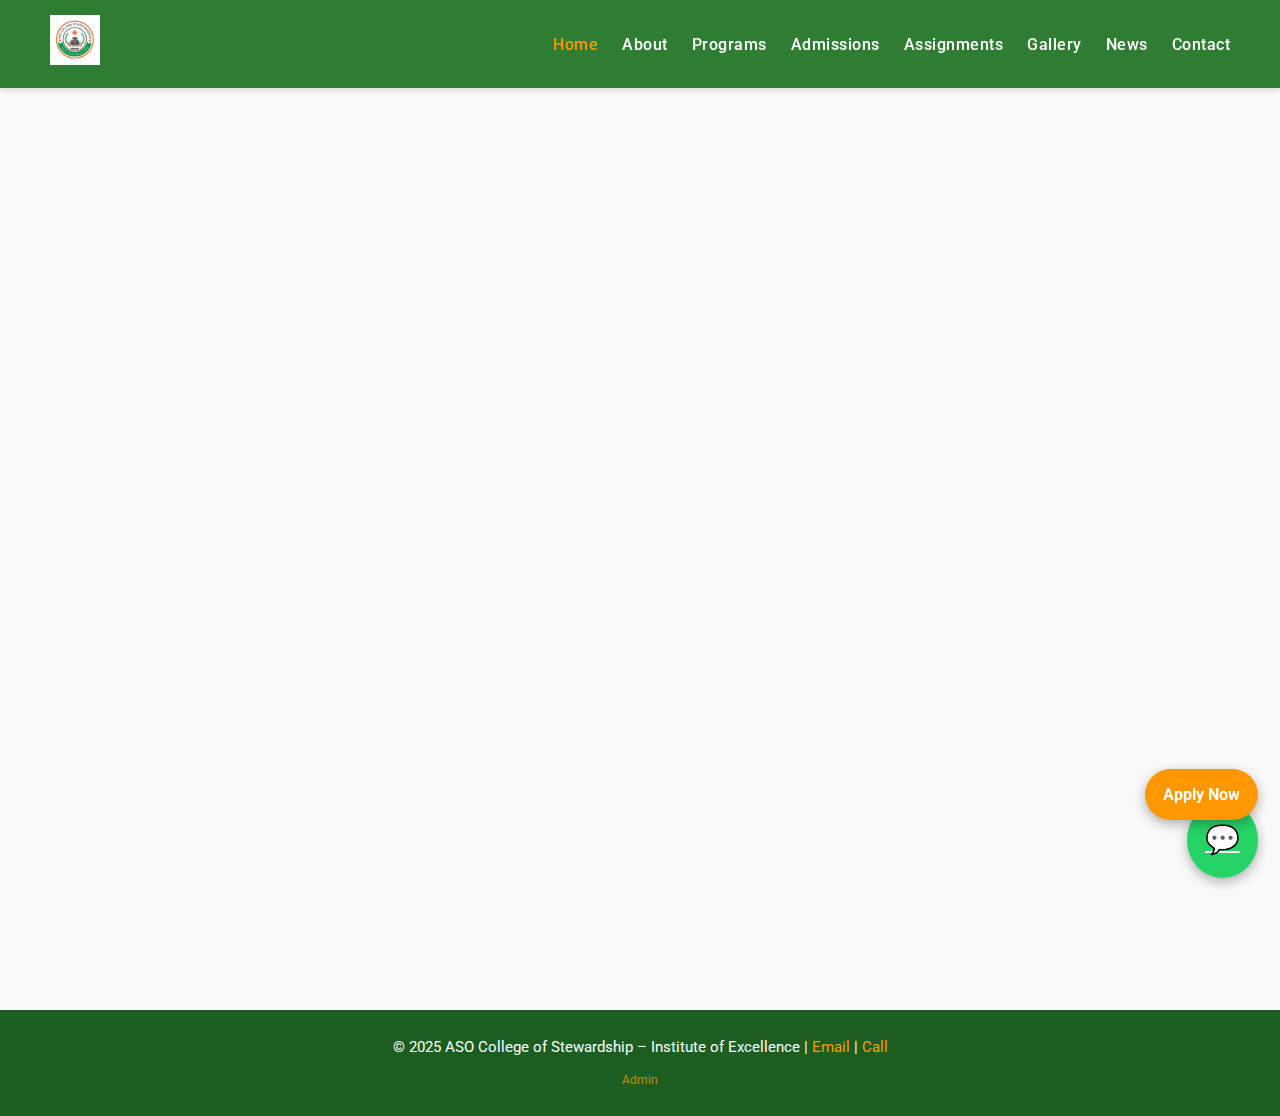
<file: index.html>
<!DOCTYPE html>
<html lang="en">
<head>
  <meta charset="UTF-8">
  <meta name="viewport" content="width=device-width, initial-scale=1.0">
  <title>ASO College of Stewardship</title>

  <!-- Google Fonts -->
  <link href="https://fonts.googleapis.com/css2?family=Roboto:wght@400;700&display=swap" rel="stylesheet">

  <!-- Main CSS -->
  <link rel="stylesheet" href="style.css">
</head>
<body>

<!-- ================= NAVBAR ================= -->
<nav>
  <div class="logo">
    <img src="images/logo.png" alt="ASO College Logo">
  </div>

  <!-- Mobile Menu Toggle -->
  <div class="menu-toggle" onclick="toggleMenu()">☰</div>

  <!-- Navigation Links -->
  <div class="nav-links" id="navLinks">
    <a href="index.html" class="active">Home</a>
    <a href="about.html">About</a>
    <a href="programs.html">Programs</a>
    <a href="admissions.html">Admissions</a>
    <a href="assignments.html">Assignments</a>
    <a href="gallery.html">Gallery</a>
    <a href="news.html">News</a>
    <a href="contact.html">Contact</a>
  </div>
</nav>

<!-- ================= HERO ================= -->
<header class="hero hero-home fade-in">
  <div class="hero-inner">
    <div class="hero-left">
      <span class="hero-pill">Institute of Excellence</span>
      <h1>ASO College of Stewardship</h1>
      <p class="hero-lead">
        Transforming lives through Herbal Studies, ICT, and Leadership Training.
      </p>
      <div class="hero-actions">
        <a href="admissions.html" class="btn">Apply Now</a>
        <a href="programs.html" class="btn btn-outline">Explore Programs</a>
      </div>
      <div class="hero-badges">
        <div class="badge"><strong>Herbal</strong><span>Studies</span></div>
        <div class="badge"><strong>ICT</strong><span>Innovation</span></div>
        <div class="badge"><strong>Leadership</strong><span>Training</span></div>
      </div>
    </div>

    <div class="hero-right">
      <div class="hero-media">
        <img src="images/hero.jpg" alt="ASO College Campus" loading="lazy">
      </div>
      <div class="hero-collage" aria-label="Campus moments">
        <img src="images/gallery1.jpg" alt="Campus life" loading="lazy">
        <img src="images/gallery2.jpg" alt="ICT & innovation" loading="lazy">
        <img src="images/gallery3.jpg" alt="Herbal lab" loading="lazy">
        <img src="images/gallery4.jpg" alt="Graduation day" loading="lazy">
      </div>
    </div>
  </div>
</header>

<!-- ================= CONTENT ================= -->
<section class="fade-in">
  <h2>Why Choose Us?</h2>
  <p>
    At ASO College of Stewardship, we combine modern education,
    spiritual leadership, and herbal wisdom to equip students
    with practical skills for life, ministry, and community impact.
  </p>
  <a href="about.html" class="btn">Learn More</a>
</section>

<!-- ================= FOOTER ================= -->
<footer>
  <p>
    © 2025 ASO College of Stewardship – Institute of Excellence |
    <a href="mailto:saviouragbelegbe@gmail.com">Email</a> |
    <a href="tel:+233242078167">Call</a>
  </p>

  <p style="text-align:center;font-size:12px;opacity:.75;margin-top:10px;"><a href="admin/">Admin</a></p>
</footer>

<!-- ================= FLOATING BUTTONS ================= -->
<a href="https://wa.me/233242078167" class="whatsapp-float" target="_blank">💬</a>
<a href="admissions.html" class="apply-now">Apply Now</a>

<!-- ================= SCRIPTS ================= -->
<script>
  function toggleMenu() {
    document.getElementById("navLinks").classList.toggle("show");
  }
</script>

</body>
</html>
</file>
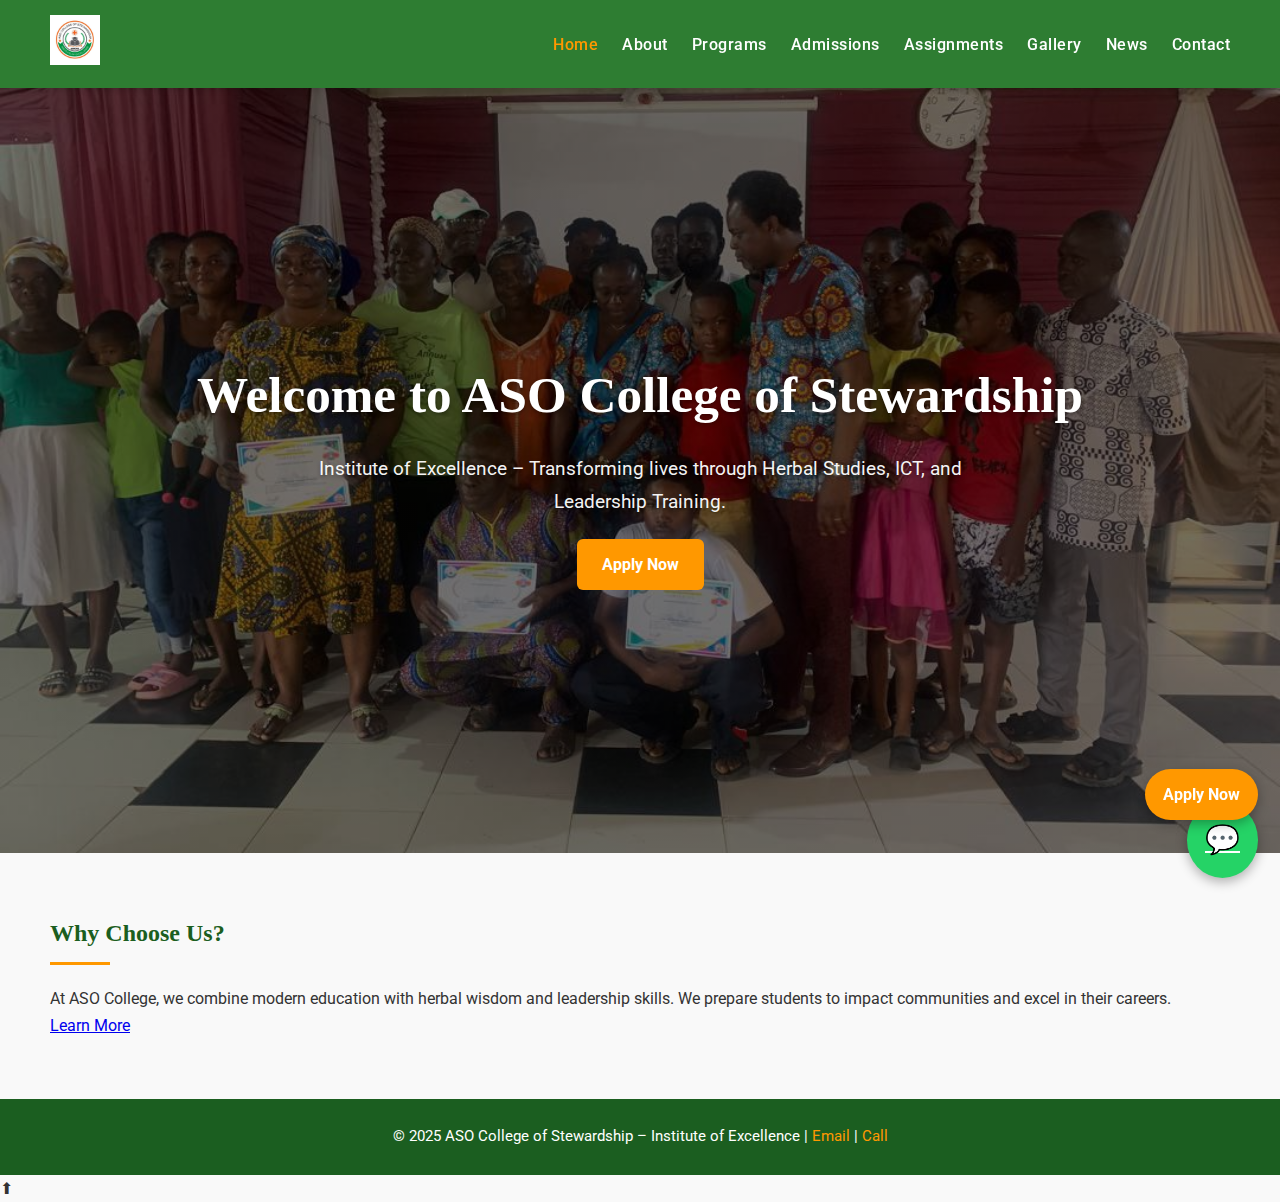
<file: pastor saviour website/index.html>
<!DOCTYPE html>
<html lang="en">
<head>
  <meta charset="UTF-8">
  <meta name="viewport" content="width=device-width, initial-scale=1.0">
  <title>ASO College of Stewardship</title>
  <link href="https://fonts.googleapis.com/css2?family=Roboto:wght@400;700&display=swap" rel="stylesheet">
  <link rel="stylesheet" href="style.css">
</head>
<body>

  <!-- Preloader -->
  <div id="preloader">
    <div class="spinner">
      <img src="images/logo.png" alt="ASO College Logo" class="spinner-logo">
    </div>
  </div>

  <!-- Main Content -->
  <div id="main-content" style="display:none;">

    <!-- NAVBAR -->
    <nav>
      <div class="logo">
        <img src="images/logo.png" alt="ASO College Logo">
      </div>
      <div id="menuToggle" class="menu-toggle">&#9776;</div>
      <div class="nav-links">
        <a href="index.html" class="active">Home</a>
        <a href="about.html">About</a>
        <a href="programs.html">Programs</a>
        <a href="admissions.html">Admissions</a>
        <a href="assignments.html">Assignments</a>
        <a href="gallery.html">Gallery</a>
        <a href="news.html">News</a>
        <a href="contact.html">Contact</a>
      </div>
    </nav>

    <!-- HERO -->
    <header class="hero fade-section">
      <h1>Welcome to ASO College of Stewardship</h1>
      <p>Institute of Excellence – Transforming lives through Herbal Studies, ICT, and Leadership Training.</p>
      <a href="admissions.html" class="btn">Apply Now</a>
    </header>

    <!-- WHY CHOOSE US -->
    <section class="fade-section">
      <h2>Why Choose Us?</h2>
      <p>At ASO College, we combine modern education with herbal wisdom and leadership skills. We prepare students to impact communities and excel in their careers.</p>
      <a href="about.html" class="btn">Learn More</a>
    </section>

    <!-- FOOTER -->
    <footer class="fade-section">
      <p>© 2025 ASO College of Stewardship – Institute of Excellence | 
        <a href="mailto:saviouragbelegbe@gmail.com">Email</a> | 
        <a href="tel:+233242078167">Call</a>
      </p>
    </footer>

    <!-- Floating Buttons -->
    <a href="https://wa.me/233546669312" class="whatsapp-float">💬</a>
    <a href="admissions.html" class="apply-now">Apply Now</a>
    <div id="backToTop">⬆</div>

  </div>

  <!-- Scripts -->
  <script>
    // MOBILE MENU TOGGLE
    const toggle = document.getElementById("menuToggle");
    const navLinks = document.querySelector(".nav-links");
    if(toggle){
      toggle.addEventListener("click", () => navLinks.classList.toggle("show"));
    }

    // PRELOADER
    window.addEventListener("load", () => {
      const preloader = document.getElementById('preloader');
      const mainContent = document.getElementById('main-content');

      preloader.classList.add('fade-out');
      setTimeout(() => {
        preloader.style.display = 'none';
        mainContent.style.display = 'block';
      }, 500);
    });

    // BACK TO TOP BUTTON
    const backToTop = document.getElementById("backToTop");
    window.addEventListener("scroll", () => {
      if(window.scrollY > 300){
        backToTop.style.display = "block";
      } else {
        backToTop.style.display = "none";
      }
    });
    backToTop.addEventListener("click", () => window.scrollTo({top:0, behavior:"smooth"}));

    // FADE-IN SECTIONS
    const fadeSections = document.querySelectorAll(".fade-section");
    const fadeInObserver = new IntersectionObserver(entries => {
      entries.forEach(entry => {
        if(entry.isIntersecting){
          entry.target.classList.add("visible");
        }
      });
    }, {threshold: 0.2});
    fadeSections.forEach(section => fadeInObserver.observe(section));
  </script>

</body>
</html>
</file>
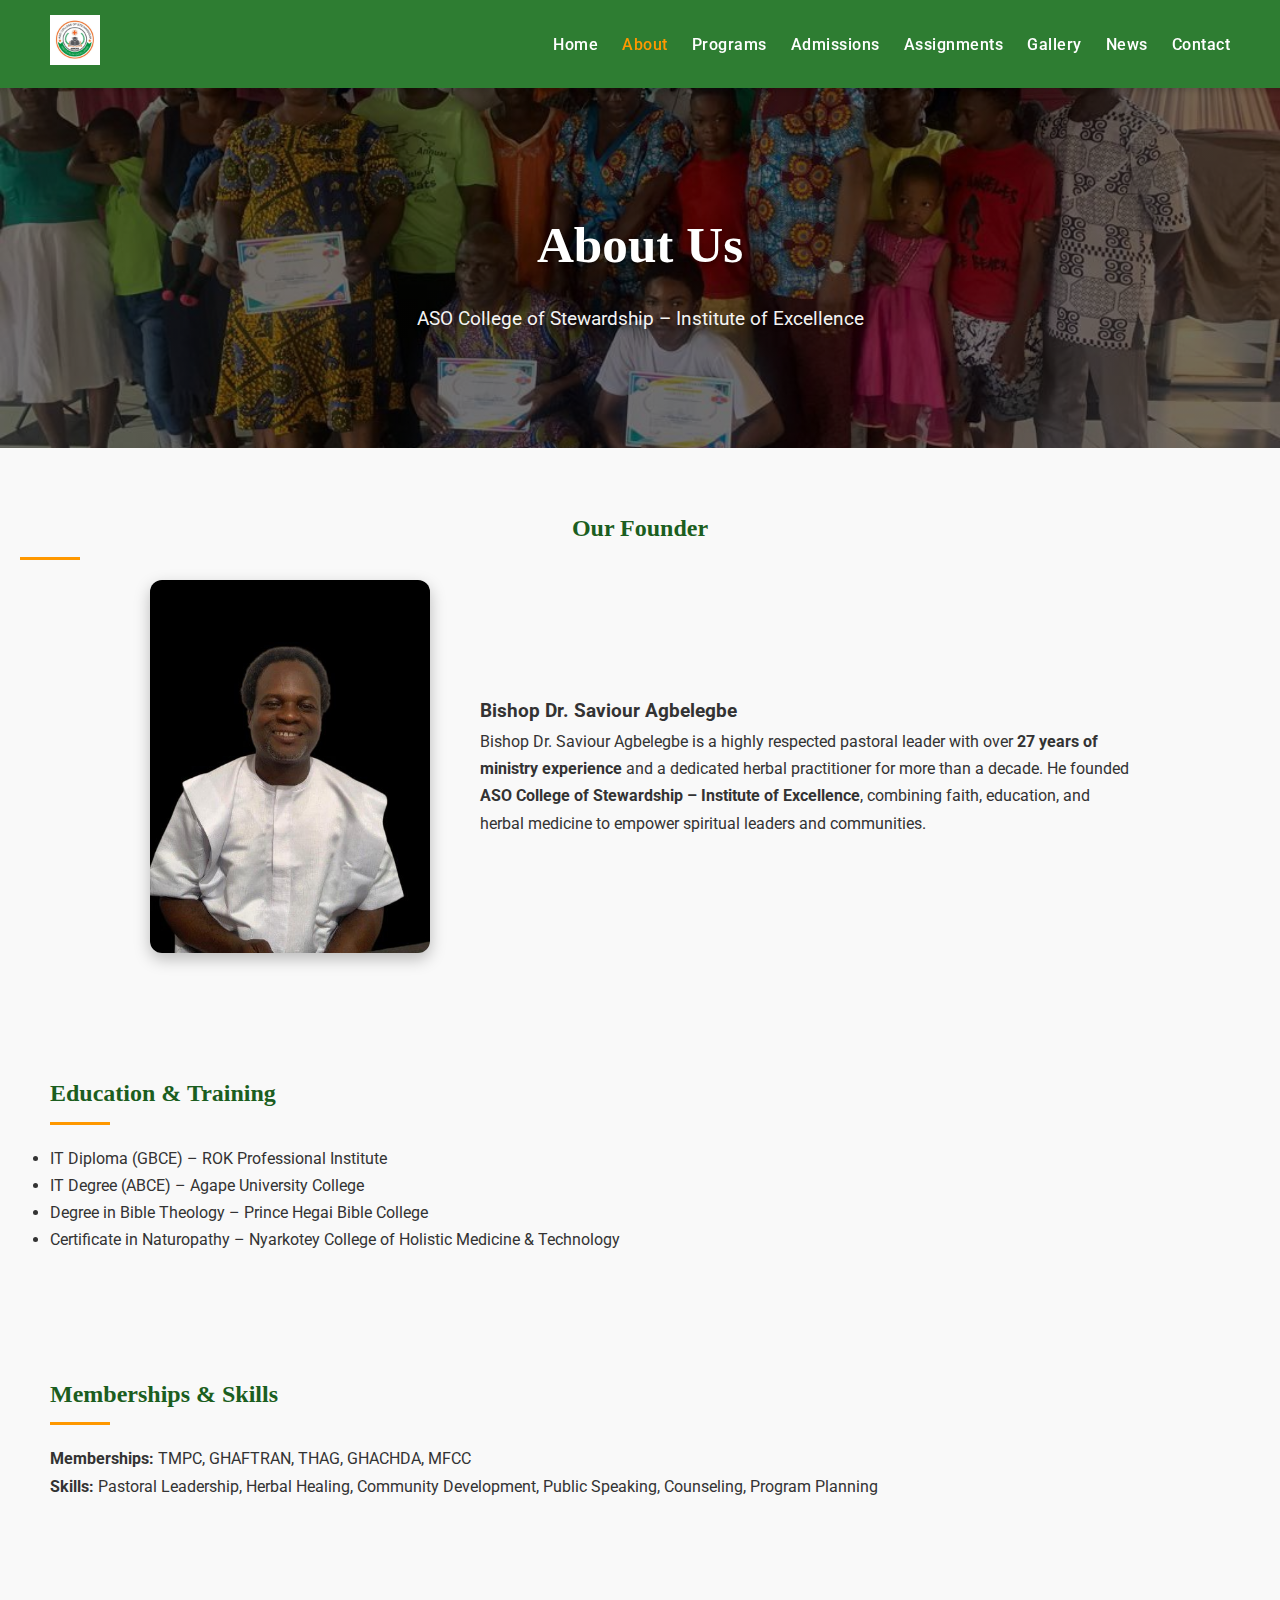
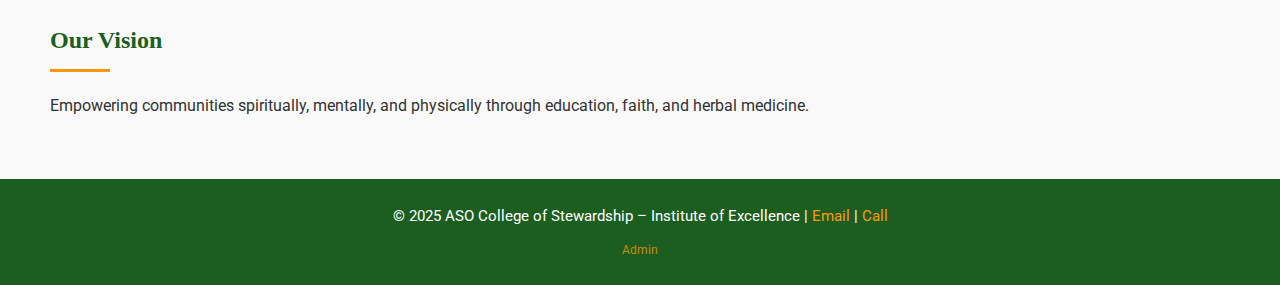
<file: about.html>
<!DOCTYPE html>
<html lang="en">
<head>
  <meta charset="UTF-8">
  <meta name="viewport" content="width=device-width, initial-scale=1.0">
  <title>About Us - ASO College of Stewardship</title>
  <link href="https://fonts.googleapis.com/css2?family=Roboto:wght@400;700&display=swap" rel="stylesheet">
  <link rel="stylesheet" href="style.css">
</head>
<body>

<!-- NAVBAR -->
<nav>
  <div class="logo">
    <img src="images/logo.png" alt="ASO College Logo" style="height:50px;">
  </div>
  <div class="nav-links">
    <a href="index.html">Home</a>
    <a href="about.html" class="active">About</a>
    <a href="programs.html">Programs</a>
    <a href="admissions.html">Admissions</a>
    <a href="assignments.html">Assignments</a>
    <a href="gallery.html">Gallery</a>
    <a href="news.html">News</a>
    <a href="contact.html">Contact</a>
  </div>
</nav>

<!-- HERO -->
<header class="hero small-hero">
  <h1>About Us</h1>
  <p>ASO College of Stewardship – Institute of Excellence</p>
</header>

<!-- MAIN CONTENT -->
<main class="content page-container">

  <!-- Founder Section -->
  <section class="founder">
    <h2>Our Founder</h2>
    <div class="founder-content">
      <img src="images/bishop-dr-saviour-agbelegbe.jpg" alt="Bishop Dr. Saviour Agbelegbe">
      <div class="founder-text">
        <h3>Bishop Dr. Saviour Agbelegbe</h3>
        <p>
          Bishop Dr. Saviour Agbelegbe is a highly respected pastoral leader with over 
          <strong>27 years of ministry experience</strong> and a dedicated herbal practitioner for more than a decade. 
          He founded <strong>ASO College of Stewardship – Institute of Excellence</strong>, combining faith, education, and herbal medicine to empower spiritual leaders and communities.
        </p>
      </div>
    </div>
  </section>

  <!-- Education Section -->
  <section>
    <h2>Education & Training</h2>
    <ul>
      <li>IT Diploma (GBCE) – ROK Professional Institute</li>
      <li>IT Degree (ABCE) – Agape University College</li>
      <li>Degree in Bible Theology – Prince Hegai Bible College</li>
      <li>Certificate in Naturopathy – Nyarkotey College of Holistic Medicine & Technology</li>
    </ul>
  </section>

  <!-- Memberships & Skills -->
  <section>
    <h2>Memberships & Skills</h2>
    <p><strong>Memberships:</strong> TMPC, GHAFTRAN, THAG, GHACHDA, MFCC</p>
    <p><strong>Skills:</strong> Pastoral Leadership, Herbal Healing, Community Development, Public Speaking, Counseling, Program Planning</p>
  </section>

  <!-- Vision -->
  <section>
    <h2>Our Vision</h2>
    <p>
      Empowering communities spiritually, mentally, and physically through education, 
      faith, and herbal medicine.
    </p>
  </section>
</main>

<!-- FOOTER -->
<footer>
  <p>© 2025 ASO College of Stewardship – Institute of Excellence | 
    <a href="mailto:saviouragbelegbe@gmail.com">Email</a> | 
    <a href="tel:+233242078167">Call</a>
  </p>

  <p style="text-align:center;font-size:12px;opacity:.75;margin-top:10px;"><a href="admin/">Admin</a></p>
</footer>

</body>
</html>
</file>
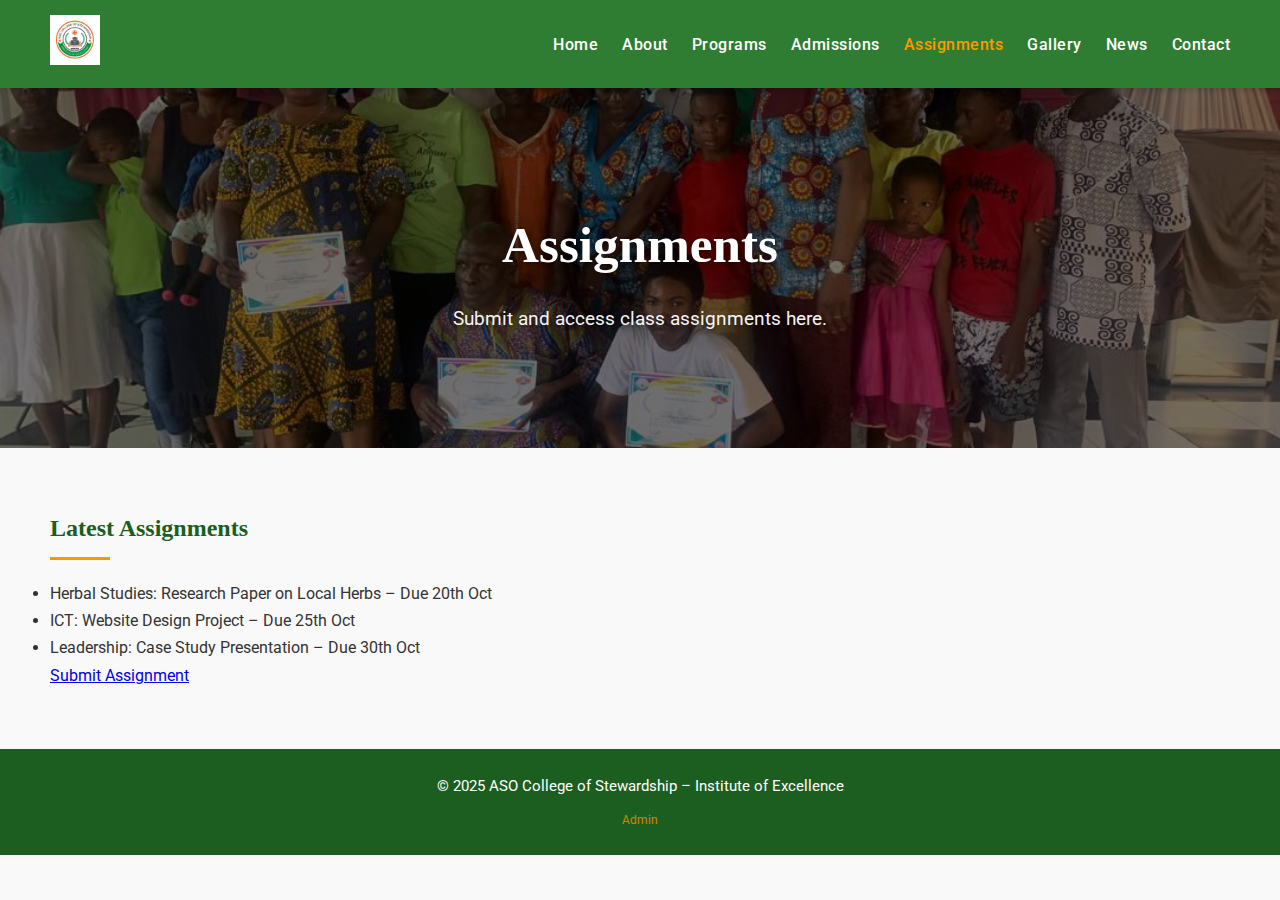
<file: assignments.html>
<!DOCTYPE html>
<html lang="en">
<head>
  <meta charset="UTF-8">
  <meta name="viewport" content="width=device-width, initial-scale=1.0">
  <title>Assignments – ASO College of Stewardship</title>
  <link href="https://fonts.googleapis.com/css2?family=Roboto:wght@400;700&display=swap" rel="stylesheet">
  <link rel="stylesheet" href="style.css">
</head>
<body>

<nav>
 <div class="logo">
   <img src="images/logo.png" alt="ASO College Logo" style="height:50px;">
 </div>
  <div class="nav-links">
    <a href="index.html">Home</a>
    <a href="about.html">About</a>
    <a href="programs.html">Programs</a>
    <a href="admissions.html">Admissions</a>
    <a href="assignments.html" class="active">Assignments</a>
    <a href="gallery.html">Gallery</a>
    <a href="news.html">News</a>
    <a href="contact.html">Contact</a>
  </div>
</nav>

<header class="hero small-hero">
  <h1>Assignments</h1>
  <p>Submit and access class assignments here.</p>
</header>

<section>
  <h2>Latest Assignments</h2>
  <ul>
    <li>Herbal Studies: Research Paper on Local Herbs – Due 20th Oct</li>
    <li>ICT: Website Design Project – Due 25th Oct</li>
    <li>Leadership: Case Study Presentation – Due 30th Oct</li>
  </ul>

  <a href="#" class="btn">Submit Assignment</a>
</section>

<footer>
  <p>© 2025 ASO College of Stewardship – Institute of Excellence</p>

  <p style="text-align:center;font-size:12px;opacity:.75;margin-top:10px;"><a href="admin/">Admin</a></p>
</footer>

</body>
</html>
</file>
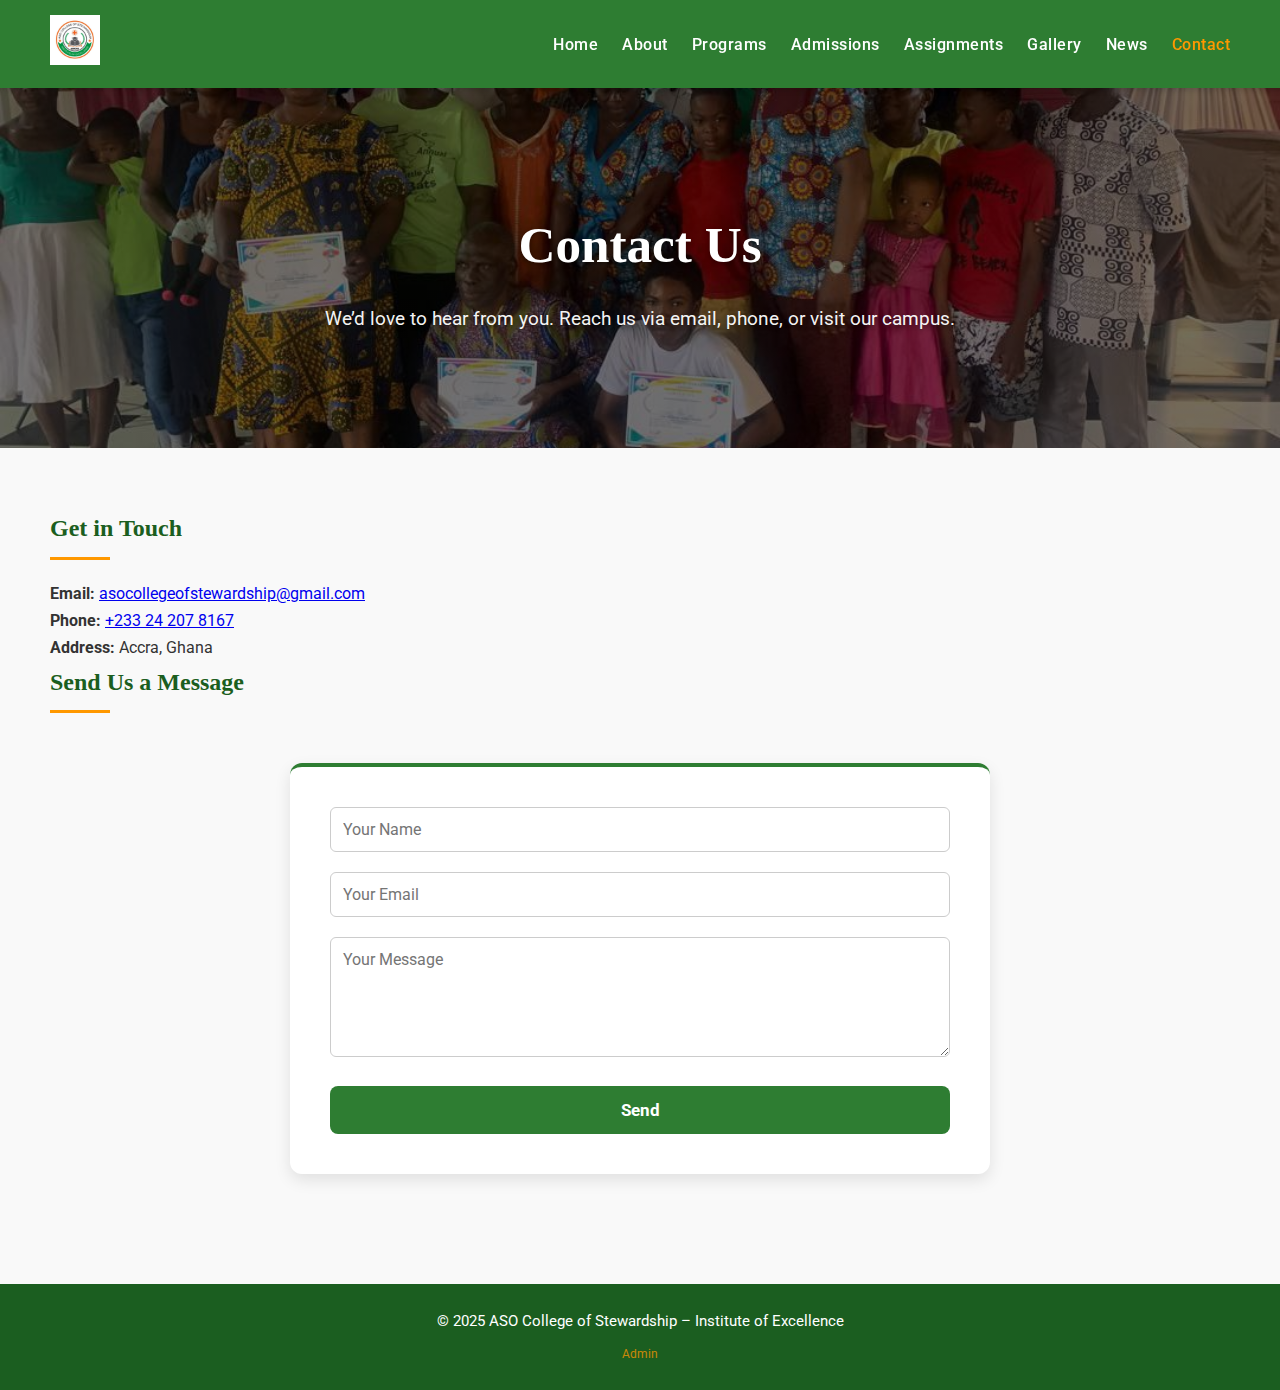
<file: contact.html>
<!DOCTYPE html>
<html lang="en">
<head>
  <meta charset="UTF-8">
  <meta name="viewport" content="width=device-width, initial-scale=1.0">
  <title>Contact – ASO College of Stewardship</title>
  <link href="https://fonts.googleapis.com/css2?family=Roboto:wght@400;700&display=swap" rel="stylesheet">
  <link rel="stylesheet" href="style.css">
</head>
<body>

<nav>
 <div class="logo">
   <img src="images/logo.png" alt="ASO College Logo" style="height:50px;">
 </div>
  <div class="nav-links">
    <a href="index.html">Home</a>
    <a href="about.html">About</a>
    <a href="programs.html">Programs</a>
    <a href="admissions.html">Admissions</a>
    <a href="assignments.html">Assignments</a>
    <a href="gallery.html">Gallery</a>
    <a href="news.html">News</a>
    <a href="contact.html" class="active">Contact</a>
  </div>
</nav>

<header class="hero small-hero">
  <h1>Contact Us</h1>
  <p>We’d love to hear from you. Reach us via email, phone, or visit our campus.</p>
</header>

<section>
  <h2>Get in Touch</h2>
  <p><strong>Email:</strong> <a href="mailto:asocollegeofstewardship@gmail.comasocollegeofstewardship@gmail.com">asocollegeofstewardship@gmail.com</a></p>
  <p><strong>Phone:</strong> <a href="tel:+233242078167">+233 24 207 8167</a></p>
  <p><strong>Address:</strong> Accra, Ghana</p>

  <h2>Send Us a Message</h2>
  <form>
    <input type="text" placeholder="Your Name" required>
    <input type="email" placeholder="Your Email" required>
    <textarea placeholder="Your Message" required></textarea>
    <button type="submit" class="btn">Send</button>
  </form>
</section>

<footer>
  <p>© 2025 ASO College of Stewardship – Institute of Excellence</p>

  <p style="text-align:center;font-size:12px;opacity:.75;margin-top:10px;"><a href="admin/">Admin</a></p>
</footer>

</body>
</html>
</file>
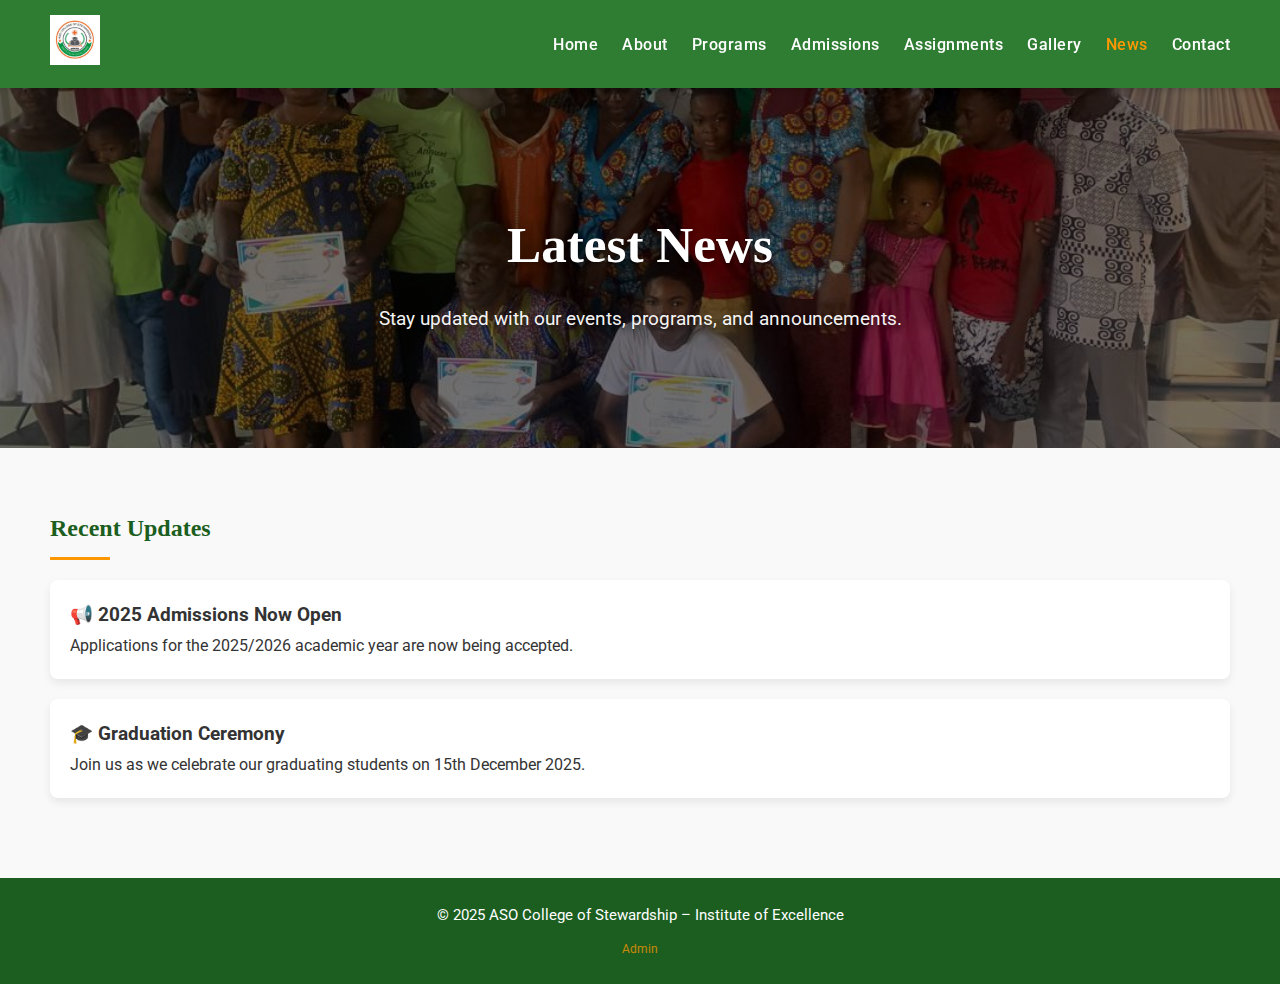
<file: news.html>
<!DOCTYPE html>
<html lang="en">
<head>
  <meta charset="UTF-8">
  <meta name="viewport" content="width=device-width, initial-scale=1.0">
  <title>News – ASO College of Stewardship</title>
  <link href="https://fonts.googleapis.com/css2?family=Roboto:wght@400;700&display=swap" rel="stylesheet">
  <link rel="stylesheet" href="style.css">
</head>
<body>

<nav>
  <div class="logo">
    <img src="images/logo.png" alt="ASO College Logo" style="height:50px;">
  </div>
  <div class="nav-links">
    <a href="index.html">Home</a>
    <a href="about.html">About</a>
    <a href="programs.html">Programs</a>
    <a href="admissions.html">Admissions</a>
    <a href="assignments.html">Assignments</a>
    <a href="gallery.html">Gallery</a>
    <a href="news.html" class="active">News</a>
    <a href="contact.html">Contact</a>
  </div>
</nav>

<header class="hero small-hero">
  <h1>Latest News</h1>
  <p>Stay updated with our events, programs, and announcements.</p>
</header>

<section>
  <h2>Recent Updates</h2>
  <article>
    <h3>📢 2025 Admissions Now Open</h3>
    <p>Applications for the 2025/2026 academic year are now being accepted.</p>
  </article>
  <article>
    <h3>🎓 Graduation Ceremony</h3>
    <p>Join us as we celebrate our graduating students on 15th December 2025.</p>
  </article>
</section>

<footer>
  <p>© 2025 ASO College of Stewardship – Institute of Excellence</p>

  <p style="text-align:center;font-size:12px;opacity:.75;margin-top:10px;"><a href="admin/">Admin</a></p>
</footer>

</body>
</html>
</file>
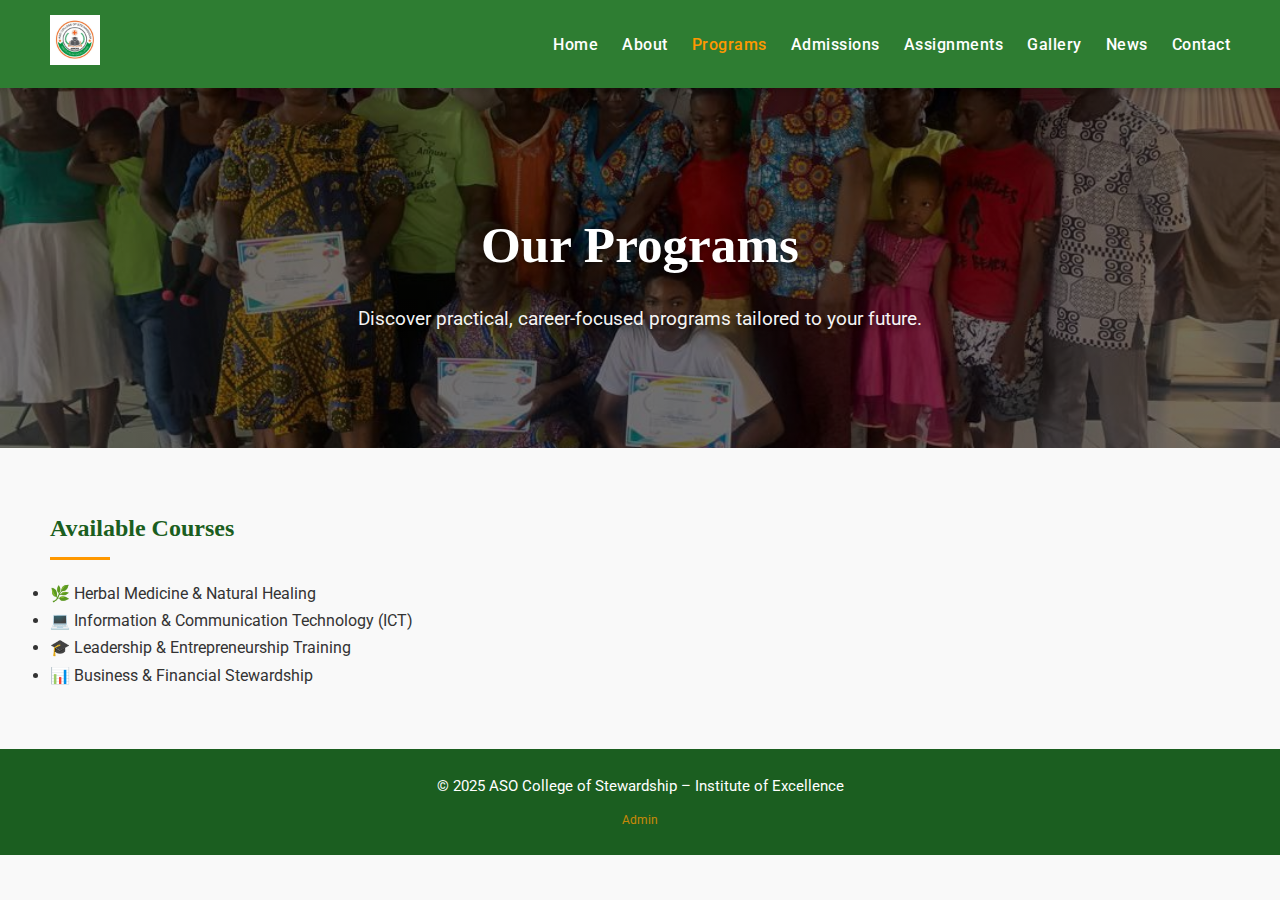
<file: programs.html>
<!DOCTYPE html>
<html lang="en">
<head>
  <meta charset="UTF-8">
  <meta name="viewport" content="width=device-width, initial-scale=1.0">
  <title>Programs – ASO College of Stewardship</title>
  <link href="https://fonts.googleapis.com/css2?family=Roboto:wght@400;700&display=swap" rel="stylesheet">
  <link rel="stylesheet" href="style.css">
</head>
<body>

<nav>
 <div class="logo">
   <img src="images/logo.png" alt="ASO College Logo" style="height:50px;">
 </div>
  <div class="nav-links">
    <a href="index.html">Home</a>
    <a href="about.html">About</a>
    <a href="programs.html" class="active">Programs</a>
    <a href="admissions.html">Admissions</a>
    <a href="assignments.html">Assignments</a>
    <a href="gallery.html">Gallery</a>
    <a href="news.html">News</a>
    <a href="contact.html">Contact</a>
  </div>
</nav>

<header class="hero small-hero">
  <h1>Our Programs</h1>
  <p>Discover practical, career-focused programs tailored to your future.</p>
</header>

<section>
  <h2>Available Courses</h2>
  <ul>
    <li>🌿 Herbal Medicine & Natural Healing</li>
    <li>💻 Information & Communication Technology (ICT)</li>
    <li>🎓 Leadership & Entrepreneurship Training</li>
    <li>📊 Business & Financial Stewardship</li>
  </ul>
</section>

<footer>
  <p>© 2025 ASO College of Stewardship – Institute of Excellence</p>

  <p style="text-align:center;font-size:12px;opacity:.75;margin-top:10px;"><a href="admin/">Admin</a></p>
</footer>

</body>
</html>
</file>
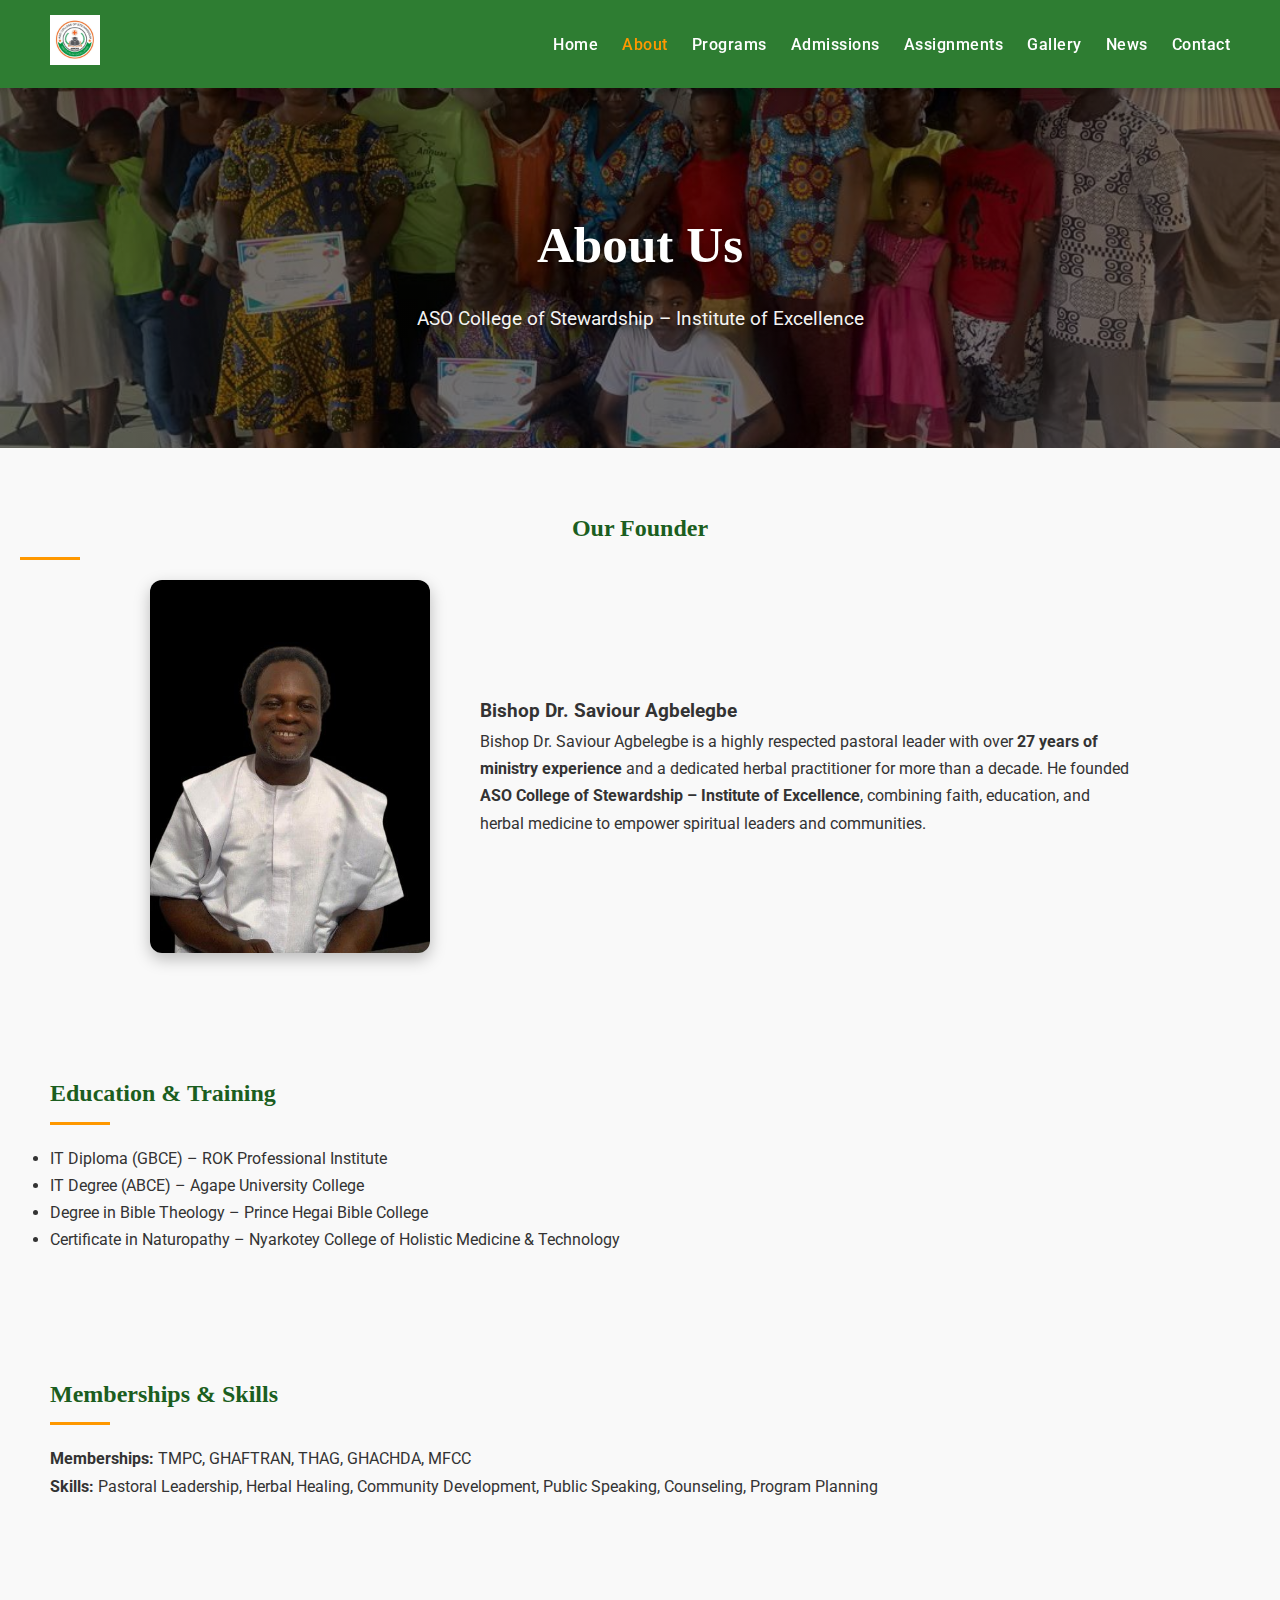
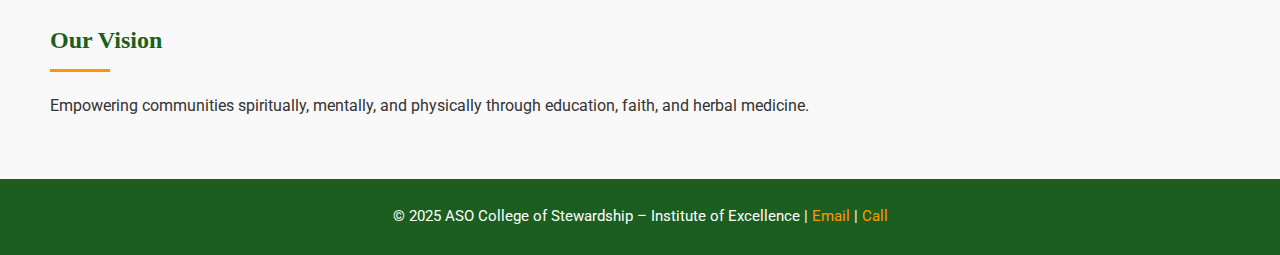
<file: pastor saviour website/about.html>
<!DOCTYPE html>
<html lang="en">
<head>
  <meta charset="UTF-8">
  <meta name="viewport" content="width=device-width, initial-scale=1.0">
  <title>About Us - ASO College of Stewardship</title>
  <link href="https://fonts.googleapis.com/css2?family=Roboto:wght@400;700&display=swap" rel="stylesheet">
  <link rel="stylesheet" href="style.css">
</head>
<body>

<!-- NAVBAR -->
<nav>
  <div class="logo">
    <img src="images/logo.png" alt="ASO College Logo" style="height:50px;">
  </div>
  <div class="nav-links">
    <a href="index.html">Home</a>
    <a href="about.html" class="active">About</a>
    <a href="programs.html">Programs</a>
    <a href="admissions.html">Admissions</a>
    <a href="assignments.html">Assignments</a>
    <a href="gallery.html">Gallery</a>
    <a href="news.html">News</a>
    <a href="contact.html">Contact</a>
  </div>
</nav>

<!-- HERO -->
<header class="hero small-hero">
  <h1>About Us</h1>
  <p>ASO College of Stewardship – Institute of Excellence</p>
</header>

<!-- MAIN CONTENT -->
<main class="content page-container">

  <!-- Founder Section -->
  <section class="founder">
    <h2>Our Founder</h2>
    <div class="founder-content">
      <img src="images/bishop-dr-saviour-agbelegbe.jpg" alt="Bishop Dr. Saviour Agbelegbe">
      <div class="founder-text">
        <h3>Bishop Dr. Saviour Agbelegbe</h3>
        <p>
          Bishop Dr. Saviour Agbelegbe is a highly respected pastoral leader with over 
          <strong>27 years of ministry experience</strong> and a dedicated herbal practitioner for more than a decade. 
          He founded <strong>ASO College of Stewardship – Institute of Excellence</strong>, combining faith, education, and herbal medicine to empower spiritual leaders and communities.
        </p>
      </div>
    </div>
  </section>

  <!-- Education Section -->
  <section>
    <h2>Education & Training</h2>
    <ul>
      <li>IT Diploma (GBCE) – ROK Professional Institute</li>
      <li>IT Degree (ABCE) – Agape University College</li>
      <li>Degree in Bible Theology – Prince Hegai Bible College</li>
      <li>Certificate in Naturopathy – Nyarkotey College of Holistic Medicine & Technology</li>
    </ul>
  </section>

  <!-- Memberships & Skills -->
  <section>
    <h2>Memberships & Skills</h2>
    <p><strong>Memberships:</strong> TMPC, GHAFTRAN, THAG, GHACHDA, MFCC</p>
    <p><strong>Skills:</strong> Pastoral Leadership, Herbal Healing, Community Development, Public Speaking, Counseling, Program Planning</p>
  </section>

  <!-- Vision -->
  <section>
    <h2>Our Vision</h2>
    <p>
      Empowering communities spiritually, mentally, and physically through education, 
      faith, and herbal medicine.
    </p>
  </section>
</main>

<!-- FOOTER -->
<footer>
  <p>© 2025 ASO College of Stewardship – Institute of Excellence | 
    <a href="mailto:saviouragbelegbe@gmail.com">Email</a> | 
    <a href="tel:+233242078167">Call</a>
  </p>
</footer>

</body>
</html>
</file>
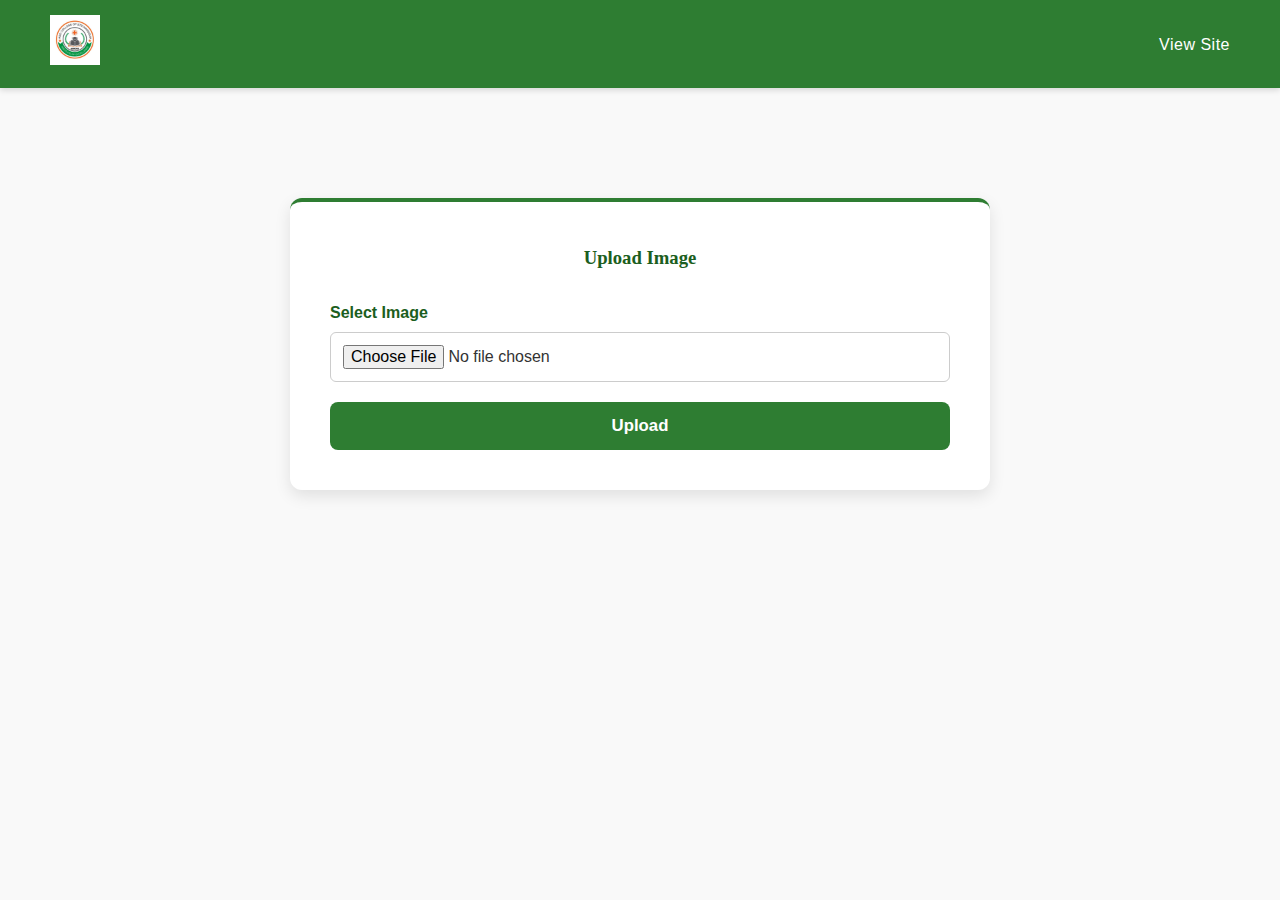
<file: pastor saviour website/admin.html>
<!DOCTYPE html>
<html lang="en">
<head>
  <meta charset="UTF-8">
  <title>Admin – Upload Image</title>
  <link rel="stylesheet" href="style.css">
</head>
<body>

<nav>
  <div class="logo">
    <img src="images/logo.png">
  </div>
  <div class="nav-links">
    <a href="index.html">View Site</a>
  </div>
</nav>

<section>
  <form action="upload.php" method="POST" enctype="multipart/form-data">
    <h3>Upload Image</h3>

    <label>Select Image</label>
    <input type="file" name="image" accept="image/*" required>

    <button type="submit">Upload</button>
  </form>
</section>

</body>
</html>
</file>
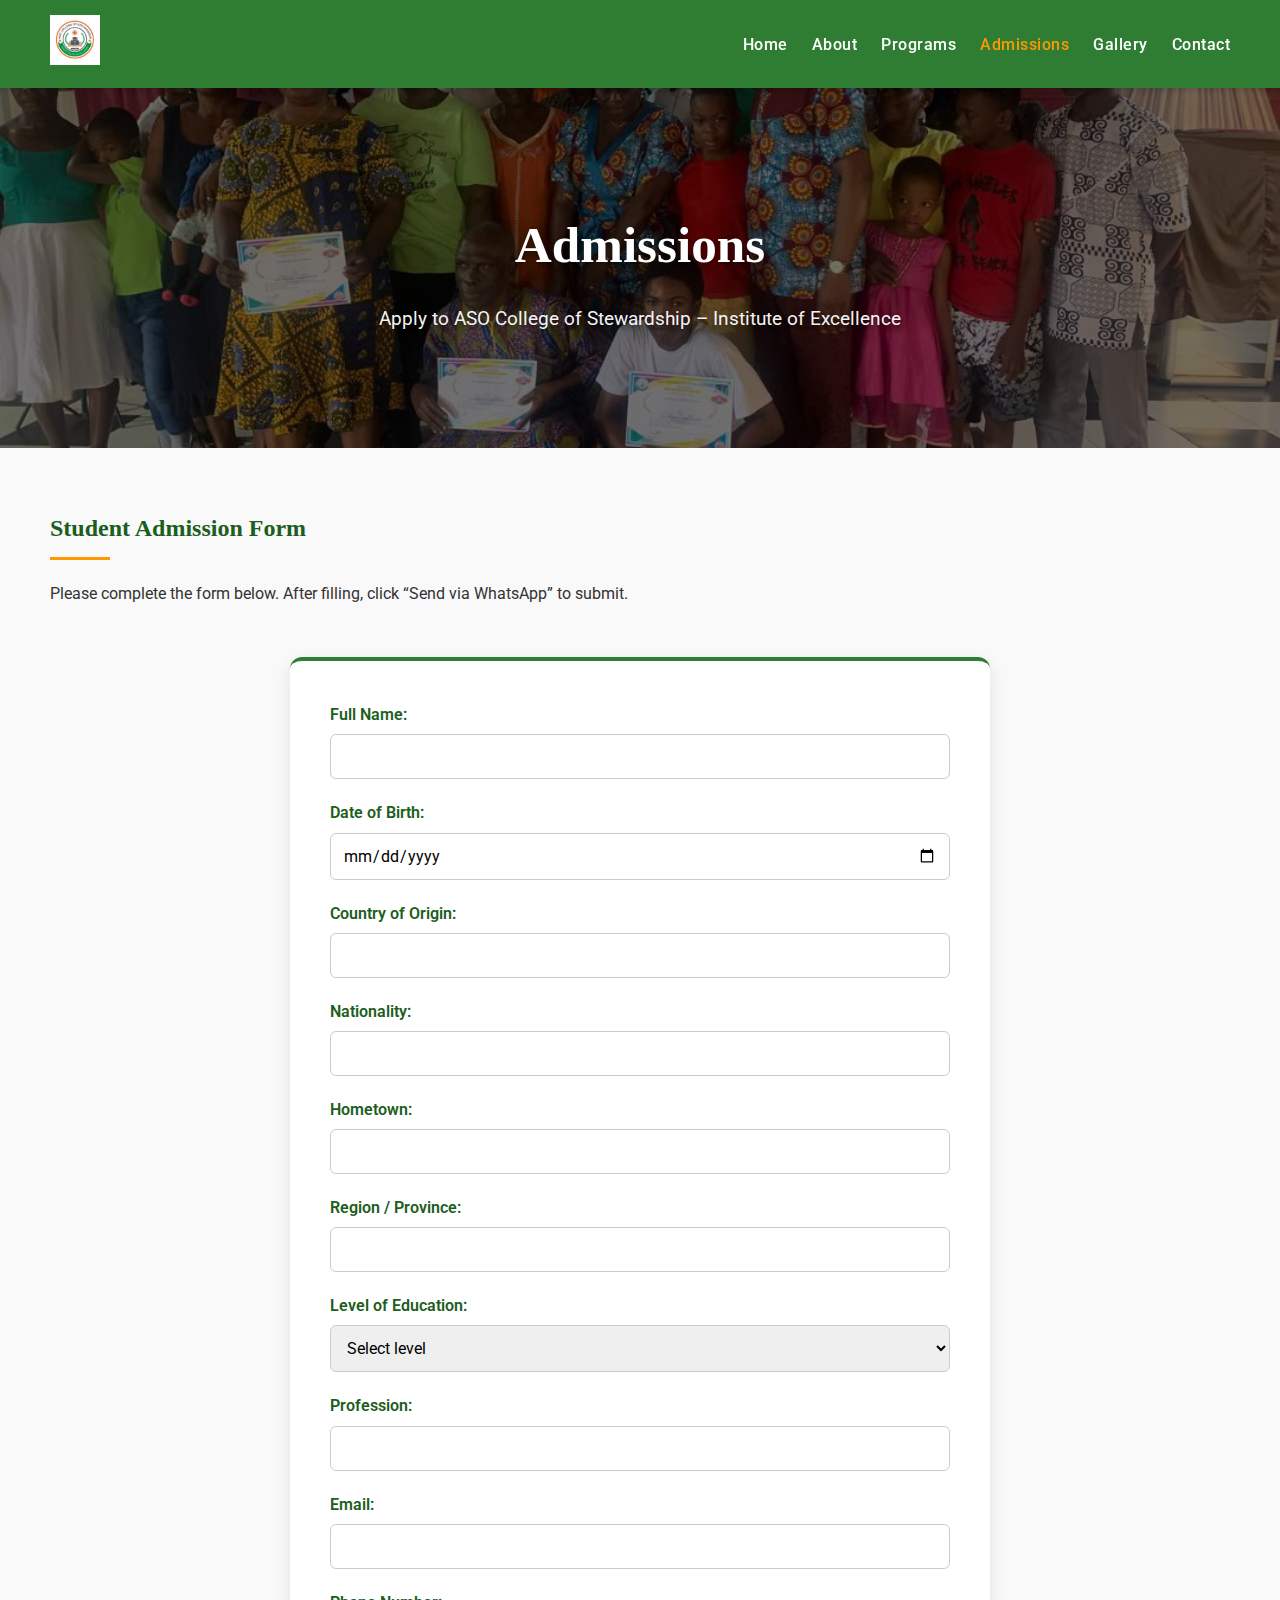
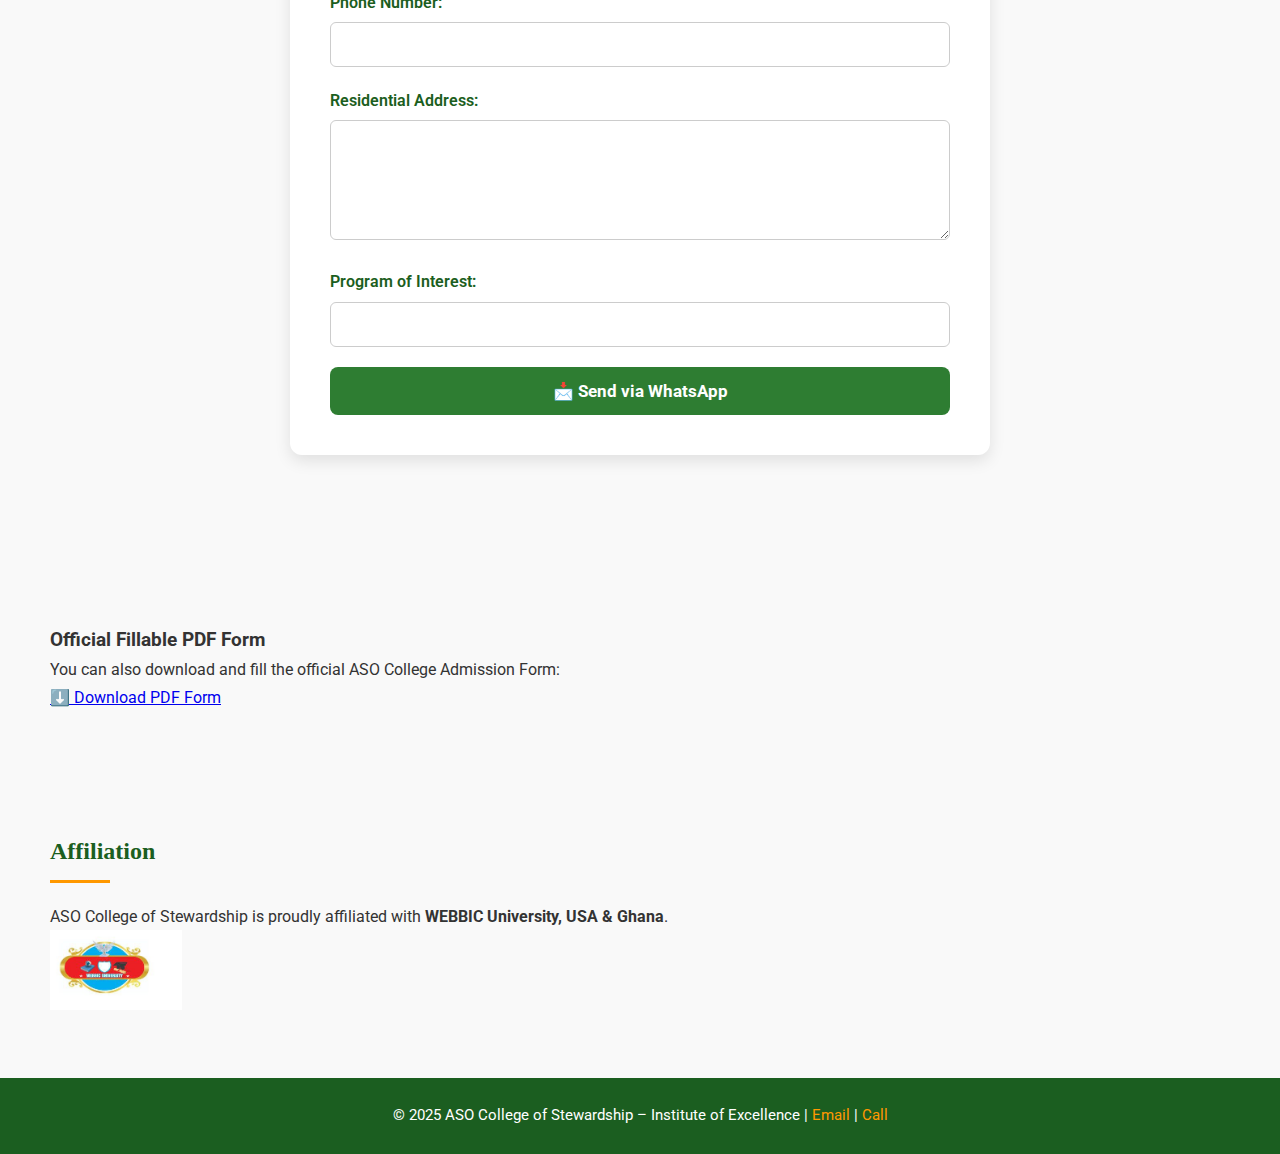
<file: pastor saviour website/assignments.html>
<!DOCTYPE html>
<html lang="en">
<head>
  <meta charset="UTF-8">
  <meta name="viewport" content="width=device-width, initial-scale=1.0">
  <title>Admissions – ASO College of Stewardship</title>
  <link href="https://fonts.googleapis.com/css2?family=Roboto:wght@400;700&display=swap" rel="stylesheet">
  <link rel="stylesheet" href="style.css">
</head>
<body>

<!-- NAVBAR -->
<nav>
  <div class="logo">
    <img src="images/logo.png" alt="ASO College Logo" style="height:50px;">
  </div>
  <div id="menuToggle" class="menu-toggle">&#9776;</div>

  <div class="nav-links">
    <a href="index.html">Home</a>
    <a href="about.html">About</a>
    <a href="programs.html">Programs</a>
    <a href="admissions.html" class="active">Admissions</a>
    <a href="gallery.html">Gallery</a>
    <a href="contact.html">Contact</a>
  </div>
</nav>

<!-- HERO -->
<header class="hero small-hero">
  <h1>Admissions</h1>
  <p>Apply to ASO College of Stewardship – Institute of Excellence</p>
</header>

<!-- FORM SECTION -->
<section>
  <h2>Student Admission Form</h2>
  <p>Please complete the form below. After filling, click “Send via WhatsApp” to submit.</p>

  <form id="admissionForm">
    <label>Full Name:</label>
    <input type="text" id="name" required>

    <label>Date of Birth:</label>
    <input type="date" id="dob">

    <label>Country of Origin:</label>
    <input type="text" id="country">

    <label>Nationality:</label>
    <input type="text" id="nationality">

    <label>Hometown:</label>
    <input type="text" id="hometown">

    <label>Region / Province:</label>
    <input type="text" id="region">

    <label>Level of Education:</label>
    <select id="education">
      <option value="">Select level</option>
      <option>University</option>
      <option>Senior High</option>
      <option>Junior High</option>
      <option>Primary</option>
      <option>None</option>
    </select>

    <label>Profession:</label>
    <input type="text" id="profession">

    <label>Email:</label>
    <input type="email" id="email">

    <label>Phone Number:</label>
    <input type="tel" id="phone">

    <label>Residential Address:</label>
    <textarea id="address" rows="3"></textarea>

    <label>Program of Interest:</label>
    <input type="text" id="program">

    <button type="button" class="btn" onclick="sendToWhatsApp()">📩 Send via WhatsApp</button>
  </form>
</section>

<!-- DOWNLOADABLE PDF -->
<section>
  <h3>Official Fillable PDF Form</h3>
  <p>You can also download and fill the official ASO College Admission Form:</p>
  <a href="ASO%20COLLEGE%20OF%20STEWARDSHIP%20form.pdf" class="btn" target="_blank">⬇️ Download PDF Form</a>
</section>

<!-- AFFILIATION -->
<section class="affiliation">
  <h2>Affiliation</h2>
  <p>ASO College of Stewardship is proudly affiliated with <strong>WEBBIC University, USA & Ghana</strong>.</p>
  <img src="images/webbic-logo.png" alt="WEBBIC University Logo" style="height:80px;">
</section>

<!-- FOOTER -->
<footer>
  <p>© 2025 ASO College of Stewardship – Institute of Excellence | 
  <a href="mailto:saviouragbelegbe@gmail.com">Email</a> | 
  <a href="tel:+233546669312">Call</a></p>
</footer>

<!-- SCRIPT -->
<script>
function sendToWhatsApp() {
  const name = document.getElementById("name").value;
  const dob = document.getElementById("dob").value;
  const country = document.getElementById("country").value;
  const nationality = document.getElementById("nationality").value;
  const hometown = document.getElementById("hometown").value;
  const region = document.getElementById("region").value;
  const education = document.getElementById("education").value;
  const profession = document.getElementById("profession").value;
  const email = document.getElementById("email").value;
  const phone = document.getElementById("phone").value;
  const address = document.getElementById("address").value;
  const program = document.getElementById("program").value;

  const message = `ASO College Admission Form%0A
  Name: ${name}%0A
  DOB: ${dob}%0A
  Country: ${country}%0A
  Nationality: ${nationality}%0A
  Hometown: ${hometown}%0A
  Region: ${region}%0A
  Education Level: ${education}%0A
  Profession: ${profession}%0A
  Email: ${email}%0A
  Phone: ${phone}%0A
  Address: ${address}%0A
  Program of Interest: ${program}`;

  window.open(`https://wa.me/233546669312?text=${message}`, '_blank');
}
</script>

</body>
</html>
</file>
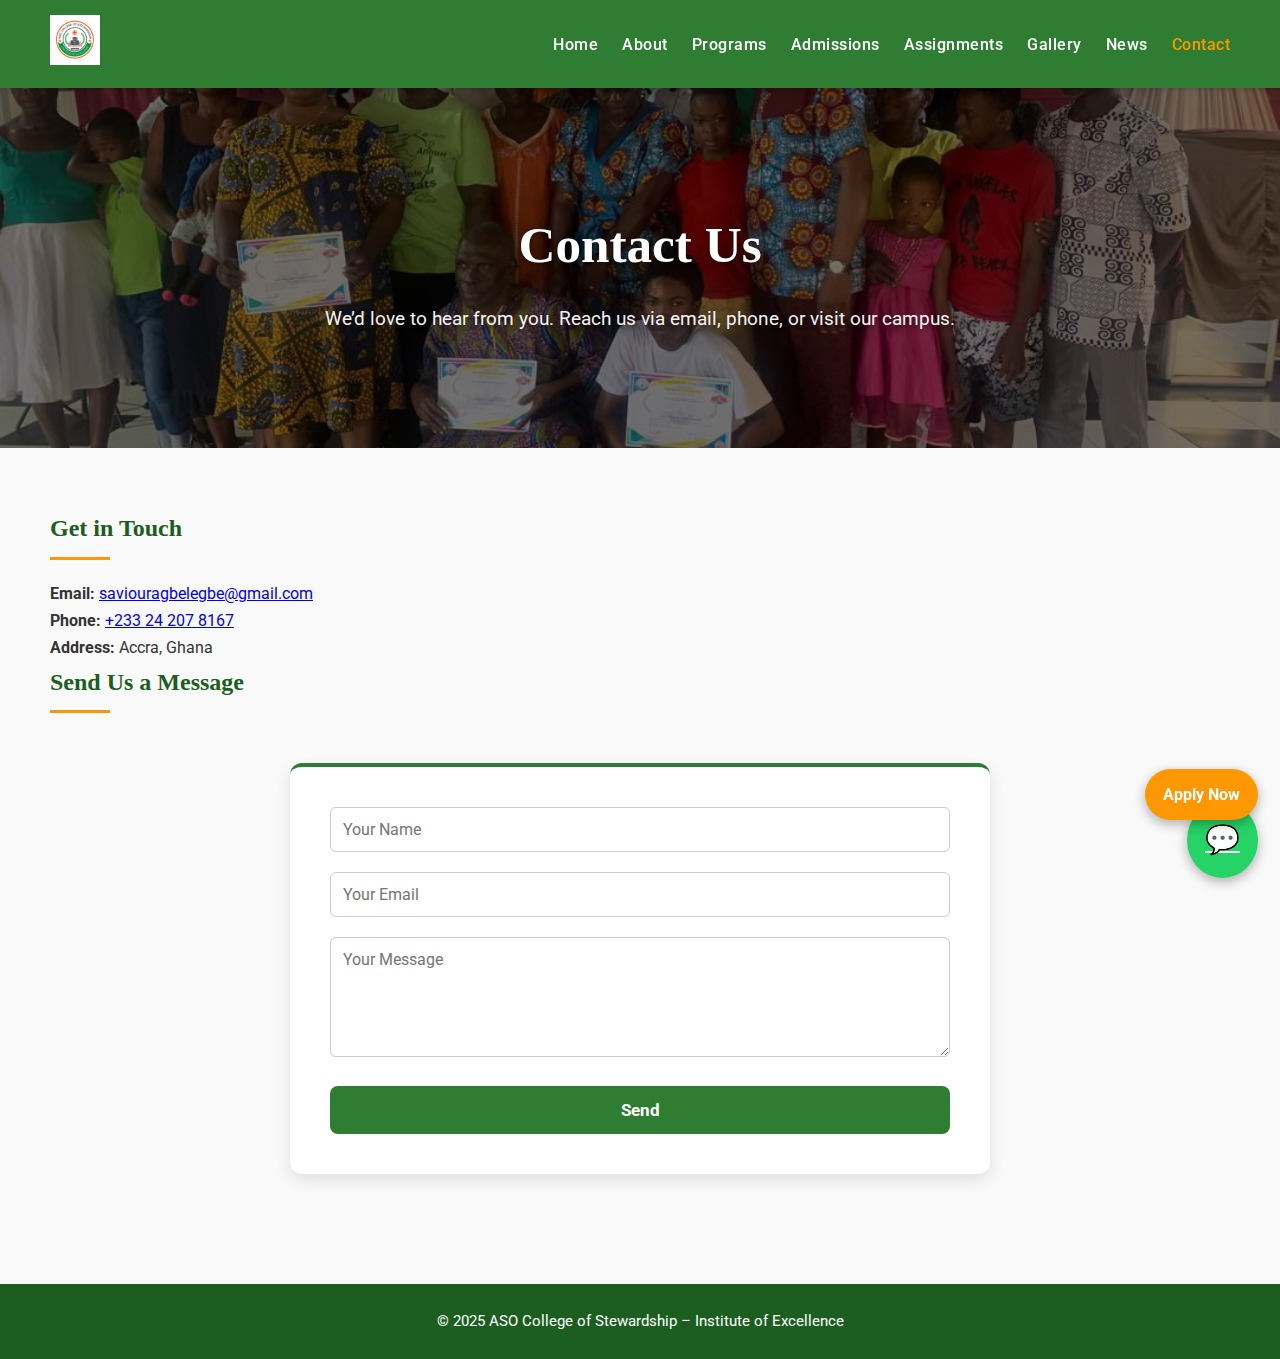
<file: pastor saviour website/contact.html>
<!DOCTYPE html>
<html lang="en">
<head>
  <meta charset="UTF-8">
  <meta name="viewport" content="width=device-width, initial-scale=1.0">
  <title>Contact – ASO College of Stewardship</title>
  <link href="https://fonts.googleapis.com/css2?family=Roboto:wght@400;700&display=swap" rel="stylesheet">
  <link rel="stylesheet" href="style.css">
</head>
<body>

<nav>
 <div class="logo">
   <img src="images/logo.png" alt="ASO College Logo" style="height:50px;">
 </div>
 <div id="menuToggle" class="menu-toggle">&#9776;</div>

  <div class="nav-links">
    <a href="index.html">Home</a>
    <a href="about.html">About</a>
    <a href="programs.html">Programs</a>
    <a href="admissions.html">Admissions</a>
    <a href="assignments.html">Assignments</a>
    <a href="gallery.html">Gallery</a>
    <a href="news.html">News</a>
    <a href="contact.html" class="active">Contact</a>
  </div>
</nav>

<header class="hero small-hero">
  <h1>Contact Us</h1>
  <p>We’d love to hear from you. Reach us via email, phone, or visit our campus.</p>
</header>

<section>
  <h2>Get in Touch</h2>
  <p><strong>Email:</strong> <a href="mailto:saviouragbelegbe@gmail.com">saviouragbelegbe@gmail.com</a></p>
  <p><strong>Phone:</strong> <a href="tel:+233242078167">+233 24 207 8167</a></p>
  <p><strong>Address:</strong> Accra, Ghana</p>

  <h2>Send Us a Message</h2>
  <form>
    <input type="text" placeholder="Your Name" required>
    <input type="email" placeholder="Your Email" required>
    <textarea placeholder="Your Message" required></textarea>
    <button type="submit" class="btn">Send</button>
  </form>
</section>

<footer>
  <p>© 2025 ASO College of Stewardship – Institute of Excellence</p>
</footer>
<script>
  const toggle = document.getElementById("menuToggle");
  const navLinks = document.querySelector(".nav-links");

  if (toggle) {
    toggle.addEventListener("click", () => {
      navLinks.classList.toggle("show");
    });
  }
</script>

<a href="https://wa.me/233546669312" class="whatsapp-float">💬</a>
<a href="admissions.html" class="apply-now">Apply Now</a>

</body>
</html>
</file>
<file: style.css>
/* =====================================
   Global Styles – ASO College Website
   ===================================== */
:root {
  --primary-green: #2e7d32;
  --primary-green-dark: #1b5e20;
  --accent-orange: #ff9800;
  --accent-orange-dark: #e68900;
  --light-bg: #f9f9f9;
  --text-dark: #333;
  --text-light: #fff;
}

* {
  margin: 0;
  padding: 0;
  box-sizing: border-box;
  font-family: 'Roboto', sans-serif;
}

html {
  scroll-behavior: smooth;
}

body {
  line-height: 1.7;
  color: var(--text-dark);
  background: var(--light-bg);
}

/* ================= NAVBAR ================= */
nav {
  background: var(--primary-green);
  color: var(--text-light);
  padding: 15px 50px;
  display: flex;
  justify-content: space-between;
  align-items: center;
  position: sticky;
  top: 0;
  z-index: 1000;
  box-shadow: 0 2px 6px rgba(0,0,0,0.15);
}

nav .logo img {
  height: 50px;
}

nav .nav-links a {
  color: var(--text-light);
  margin-left: 20px;
  text-decoration: none;
  font-weight: 500;
  letter-spacing: 0.5px;
  transition: 0.3s;
}

nav .nav-links a:hover,
nav .nav-links a.active {
  color: var(--accent-orange);
  transform: translateY(-2px);
}

/* ================= MOBILE NAVIGATION ================= */
.menu-toggle {
  display: none;
  font-size: 32px;
  cursor: pointer;
  color: var(--text-light);
}

@media (max-width: 768px) {
  .menu-toggle {
    display: block;
  }

  nav {
    flex-direction: column;
    padding: 12px 20px;
  }

  nav .nav-links {
    display: none;
    flex-direction: column;
    align-items: center;
    background: var(--primary-green-dark);
    width: 100%;
    padding: 15px 0;
    border-top: 2px solid var(--accent-orange);
    animation: dropMenu 0.3s ease forwards;
  }

  nav .nav-links.show {
    display: flex;
  }

  nav .nav-links a {
    margin: 8px 0;
    padding: 10px 0;
    width: 100%;
    text-align: center;
    font-size: 1.1rem;
  }
}

@keyframes dropMenu {
  from {
    opacity: 0;
    transform: translateY(-15px);
  }
  to {
    opacity: 1;
    transform: translateY(0);
  }
}

/* ================= HERO ================= */
.hero {
  background:
    linear-gradient(rgba(0,0,0,0.55), rgba(0,0,0,0.55)),
    url('images/hero.jpg') center/cover no-repeat;
  color: var(--text-light);
  height: 85vh;
  display: flex;
  flex-direction: column;
  justify-content: center;
  align-items: center;
  text-align: center;
  padding: 0 20px;
}

.small-hero {
  height: 40vh;
}

.hero h1,
.hero p {
  text-shadow: 0 2px 4px rgba(0,0,0,0.35);
}

.hero h1 {
  font-size: 3.2rem;
  font-family: 'Merriweather', serif;
  margin-bottom: 15px;
}

.hero p {
  font-size: 1.2rem;
  max-width: 700px;
  opacity: 0.95;
}

.hero .btn {
  margin-top: 20px;
  padding: 12px 25px;
  background: var(--accent-orange);
  color: var(--text-light);
  border: none;
  border-radius: 6px;
  font-weight: bold;
  text-decoration: none;
  transition: 0.3s;
}


.btn.btn-outline{
  background: transparent;
  border: 2px solid rgba(255,255,255,.65);
  color: var(--text-light);
}
.btn.btn-outline:hover{
  background: rgba(255,255,255,.12);
  transform: translateY(-1px);
}
.hero .btn:hover {
  background: var(--accent-orange-dark);
  transform: scale(1.05);
}

/* ================= FOUNDER ================= */
.founder {
  padding: 60px 20px;
  text-align: center;
}

.founder-content {
  display: flex;
  flex-direction: column;
  align-items: center;
  gap: 25px;
}

.founder-content img {
  max-width: 280px;
  border-radius: 12px;
  box-shadow: 0 6px 16px rgba(0,0,0,0.25);
}

.founder-text {
  max-width: 650px;
  text-align: left;
}

@media (min-width: 768px) {
  .founder-content {
    flex-direction: row;
    justify-content: center;
    gap: 50px;
  }
}

/* ================= SECTIONS ================= */
section {
  padding: 60px 50px;
  background: var(--light-bg);
}

section h1,
section h2 {
  color: var(--primary-green-dark);
  margin-bottom: 20px;
  font-family: 'Merriweather', serif;
}

section h2::after {
  content: "";
  width: 60px;
  height: 3px;
  background: var(--accent-orange);
  display: block;
  margin-top: 8px;
}

/* ================= CARDS ================= */
article {
  background: #fff;
  padding: 20px;
  border-radius: 8px;
  box-shadow: 0 4px 8px rgba(0,0,0,0.08);
  margin-bottom: 20px;
  transition: 0.3s;
}

article:hover {
  transform: translateY(-4px);
  box-shadow: 0 8px 18px rgba(0,0,0,0.15);
}

/* ================= GALLERY ================= */
.gallery-grid {
  display: grid;
  grid-template-columns: repeat(auto-fit, minmax(250px,1fr));
  gap: 20px;
}

.gallery-grid img {
  width: 100%;
  height: 220px;
  object-fit: cover;
  border-radius: 10px;
  transition: 0.3s;
}

.gallery-grid img:hover {
  transform: scale(1.05);
  box-shadow: 0 6px 18px rgba(0,0,0,0.3);
}

/* ================= FORMS ================= */
form {
  max-width: 700px;
  margin: 50px auto;
  background: #fff;
  padding: 40px;
  border-radius: 12px;
  border-top: 4px solid var(--primary-green);
  box-shadow: 0 6px 16px rgba(0,0,0,0.1);
}

form h3 {
  text-align: center;
  color: var(--primary-green-dark);
  margin-bottom: 25px;
  font-family: 'Merriweather', serif;
}

form label {
  display: block;
  margin-bottom: 6px;
  font-weight: 600;
  color: var(--primary-green-dark);
}

form input,
form textarea,
form select {
  width: 100%;
  padding: 12px;
  border: 1px solid #ccc;
  border-radius: 6px;
  margin-bottom: 20px;
  font-size: 1rem;
}

form input:focus,
form textarea:focus,
form select:focus {
  border-color: var(--accent-orange);
  box-shadow: 0 0 0 3px rgba(255,152,0,0.25);
  outline: none;
}

form textarea {
  resize: vertical;
  min-height: 120px;
}

form button {
  width: 100%;
  padding: 14px;
  background: var(--primary-green);
  color: var(--text-light);
  border: none;
  border-radius: 8px;
  font-size: 1.05rem;
  font-weight: bold;
  transition: 0.3s;
}

form button:hover {
  background: var(--accent-orange);
  transform: translateY(-2px);
}

/* ================= FOOTER ================= */
footer {
  background: var(--primary-green-dark);
  color: var(--text-light);
  text-align: center;
  padding: 25px;
  font-size: 0.95rem;
}

footer a {
  color: var(--accent-orange);
  text-decoration: none;
  transition: 0.3s;
}

footer a:hover {
  color: var(--accent-orange-dark);
  text-decoration: underline;
}

/* ================= RESPONSIVE ================= */
@media (max-width: 768px) {
  .hero h1 {
    font-size: 2.3rem;
  }

  .hero p {
    font-size: 1rem;
  }

  section {
    padding: 40px 20px;
  }
}

/* =====================================
   FADE-IN ANIMATIONS
===================================== */
.fade-in {
  opacity: 0;
  transform: translateY(15px);
  animation: fadeIn 0.9s ease forwards;
}

@keyframes fadeIn {
  to {
    opacity: 1;
    transform: translateY(0);
  }
}

/* =====================================
   FLOATING WHATSAPP BUTTON
===================================== */
.whatsapp-float {
  position: fixed;
  bottom: 22px;
  right: 22px;
  background: #25D366;
  color: white;
  padding: 14px 18px;
  border-radius: 50%;
  font-size: 28px;
  box-shadow: 0 4px 12px rgba(0,0,0,0.3);
  z-index: 999;
  transition: 0.3s;
}

.whatsapp-float:hover {
  transform: scale(1.1);
}

/* =====================================
   STICKY APPLY NOW BUTTON
===================================== */
.apply-now {
  position: fixed;
  bottom: 80px;
  right: 22px;
  background: var(--accent-orange);
  color: white;
  padding: 12px 18px;
  border-radius: 30px;
  font-size: 1rem;
  font-weight: bold;
  text-decoration: none;
  box-shadow: 0 4px 12px rgba(0,0,0,0.3);
  z-index: 999;
  transition: 0.3s;
}

.apply-now:hover {
  background: var(--accent-orange-dark);
  transform: translateY(-3px);
}


/* ================= HOME HERO (Premium, no gallery-as-background) ================= */
.hero.hero-home{
  background: radial-gradient(900px 420px at 15% 20%, rgba(255,255,255,.12), transparent 60%),
              linear-gradient(135deg, var(--primary-green-dark), var(--primary-green));
  height: auto;
  min-height: 72vh;
  padding: 70px 18px 50px;
  text-align: left;
  align-items: stretch;
}
.hero.hero-home .hero-inner{
  width: min(1100px, 92%);
  margin: 0 auto;
  display: grid;
  grid-template-columns: 1.15fr .85fr;
  gap: 26px;
  align-items: center;
}
.hero.hero-home h1{
  font-size: clamp(2.2rem, 3.8vw, 3.4rem);
  line-height: 1.05;
  margin-bottom: 12px;
}
.hero-pill{
  display: inline-flex;
  padding: 8px 12px;
  border-radius: 999px;
  border: 1px solid rgba(255,255,255,.32);
  background: rgba(255,255,255,.10);
  color: rgba(255,255,255,.92);
  font-weight: 700;
  letter-spacing: .3px;
  font-size: 0.85rem;
}
.hero-lead{
  max-width: 52ch;
  font-size: 1.05rem;
  color: rgba(255,255,255,.92);
  margin-bottom: 18px;
}
.hero-actions{
  display: flex;
  gap: 12px;
  flex-wrap: wrap;
  margin-top: 12px;
}
.hero.hero-home .btn{ margin-top: 0; }

.hero-badges{
  display: grid;
  grid-template-columns: repeat(3, minmax(0,1fr));
  gap: 12px;
  margin-top: 22px;
}
.badge{
  border-radius: 12px;
  padding: 12px 12px;
  background: rgba(255,255,255,.10);
  border: 1px solid rgba(255,255,255,.18);
  backdrop-filter: blur(8px);
}
.badge strong{
  display:block;
  color: #fff;
  font-size: 1.05rem;
}
.badge span{
  display:block;
  color: rgba(255,255,255,.86);
  font-size: 0.9rem;
  margin-top: 2px;
}

.hero-right{
  display:flex;
  flex-direction: column;
  gap: 12px;
}
.hero-media{
  border-radius: 16px;
  overflow: hidden;
  border: 1px solid rgba(255,255,255,.22);
  box-shadow: 0 14px 34px rgba(0,0,0,.25);
}
.hero-media img{
  width: 100%;
  height: 320px;
  object-fit: cover;
  display: block;
}
.hero-collage{
  display: grid;
  grid-template-columns: repeat(4, 1fr);
  gap: 10px;
}
.hero-collage img{
  width: 100%;
  height: 84px;
  object-fit: cover;
  border-radius: 14px;
  border: 1px solid rgba(255,255,255,.18);
  box-shadow: 0 10px 22px rgba(0,0,0,.18);
}

/* Responsive */
@media (max-width: 900px){
  .hero.hero-home .hero-inner{
    grid-template-columns: 1fr;
  }
  .hero-media img{ height: 260px; }
  .hero-collage{ grid-template-columns: repeat(2, 1fr); }
  .hero-collage img{ height: 110px; }
  .hero-badges{ grid-template-columns: 1fr; }
}
</file>
<file: pastor saviour website/style.css>
/* =====================================
   Global Styles – ASO College Website
   ===================================== */
:root {
  --primary-green: #2e7d32;
  --primary-green-dark: #1b5e20;
  --accent-orange: #ff9800;
  --accent-orange-dark: #e68900;
  --light-bg: #f9f9f9;
  --text-dark: #333;
  --text-light: #fff;
}

* {
  margin: 0;
  padding: 0;
  box-sizing: border-box;
  font-family: 'Roboto', sans-serif;
}

html {
  scroll-behavior: smooth;
}

body {
  line-height: 1.7;
  color: var(--text-dark);
  background: var(--light-bg);
}

/* ================= NAVBAR ================= */
nav {
  background: var(--primary-green);
  color: var(--text-light);
  padding: 15px 50px;
  display: flex;
  justify-content: space-between;
  align-items: center;
  position: sticky;
  top: 0;
  z-index: 1000;
  box-shadow: 0 2px 6px rgba(0,0,0,0.15);
}

nav .logo img {
  height: 50px;
}

nav .nav-links a {
  color: var(--text-light);
  margin-left: 20px;
  text-decoration: none;
  font-weight: 500;
  letter-spacing: 0.5px;
  transition: 0.3s;
}

nav .nav-links a:hover,
nav .nav-links a.active {
  color: var(--accent-orange);
  transform: translateY(-2px);
}

/* MOBILE MENU */
.menu-toggle {
  display: none;
  font-size: 30px;
  cursor: pointer;
  color: var(--text-light);
}

@media (max-width: 768px) {
  .menu-toggle {
    display: block;
  }

  nav .nav-links {
    width: 100%;
    display: none;
    flex-direction: column;
    background: var(--primary-green-dark);
    padding: 15px 0;
    border-top: 2px solid var(--accent-orange);
  }

  nav .nav-links.show {
    display: flex;
  }

  nav .nav-links a {
    margin: 12px 0;
    font-size: 1.1rem;
  }
}

/* ================= HERO ================= */
.hero {
  background:
    linear-gradient(rgba(0,0,0,0.55), rgba(0,0,0,0.55)),
    url('images/hero.jpg') center/cover no-repeat;
  color: var(--text-light);
  height: 85vh;
  display: flex;
  flex-direction: column;
  justify-content: center;
  align-items: center;
  text-align: center;
  padding: 0 20px;
}

.small-hero {
  height: 40vh;
}

.hero h1,
.hero p {
  text-shadow: 0 2px 4px rgba(0,0,0,0.35);
}

.hero h1 {
  font-size: 3.2rem;
  font-family: 'Merriweather', serif;
  margin-bottom: 15px;
}

.hero p {
  font-size: 1.2rem;
  max-width: 700px;
  opacity: 0.95;
}

.hero .btn {
  margin-top: 20px;
  padding: 12px 25px;
  background: var(--accent-orange);
  color: var(--text-light);
  border: none;
  border-radius: 6px;
  font-weight: bold;
  text-decoration: none;
  transition: 0.3s;
}

.hero .btn:hover {
  background: var(--accent-orange-dark);
  transform: scale(1.05);
}

/* ================= FOUNDER ================= */
.founder {
  padding: 60px 20px;
  text-align: center;
}

.founder-content {
  display: flex;
  flex-direction: column;
  align-items: center;
  gap: 25px;
}

.founder-content img {
  max-width: 280px;
  border-radius: 12px;
  box-shadow: 0 6px 16px rgba(0,0,0,0.25);
}

.founder-text {
  max-width: 650px;
  text-align: left;
}

@media (min-width: 768px) {
  .founder-content {
    flex-direction: row;
    justify-content: center;
    gap: 50px;
  }
}

/* ================= SECTIONS ================= */
section {
  padding: 60px 50px;
  background: var(--light-bg);
}

section h1,
section h2 {
  color: var(--primary-green-dark);
  margin-bottom: 20px;
  font-family: 'Merriweather', serif;
}

section h2::after {
  content: "";
  width: 60px;
  height: 3px;
  background: var(--accent-orange);
  display: block;
  margin-top: 8px;
}

/* Cards */
article {
  background: #fff;
  padding: 20px;
  border-radius: 8px;
  box-shadow: 0 4px 8px rgba(0,0,0,0.08);
  margin-bottom: 20px;
  transition: 0.3s;
}

article:hover {
  transform: translateY(-4px);
  box-shadow: 0 8px 18px rgba(0,0,0,0.15);
}

/* ================= GALLERY ================= */
.gallery-grid {
  display: grid;
  grid-template-columns: repeat(auto-fit, minmax(250px,1fr));
  gap: 20px;
}

.gallery-grid img {
  width: 100%;
  height: 220px;
  object-fit: cover;
  border-radius: 10px;
  transition: 0.3s;
}

.gallery-grid img:hover {
  transform: scale(1.05);
  box-shadow: 0 6px 18px rgba(0,0,0,0.3);
}

/* ================= FORMS ================= */
form {
  max-width: 700px;
  margin: 50px auto;
  background: #fff;
  padding: 40px;
  border-radius: 12px;
  border-top: 4px solid var(--primary-green);
  box-shadow: 0 6px 16px rgba(0,0,0,0.1);
}

form h3 {
  text-align: center;
  color: var(--primary-green-dark);
  margin-bottom: 25px;
  font-family: 'Merriweather', serif;
}

form label {
  display: block;
  margin-bottom: 6px;
  font-weight: 600;
  color: var(--primary-green-dark);
}

form input,
form textarea,
form select {
  width: 100%;
  padding: 12px;
  border: 1px solid #ccc;
  border-radius: 6px;
  margin-bottom: 20px;
  font-size: 1rem;
}

form input:focus,
form textarea:focus,
form select:focus {
  border-color: var(--accent-orange);
  box-shadow: 0 0 0 3px rgba(255,152,0,0.25);
  outline: none;
}

form textarea {
  resize: vertical;
  min-height: 120px;
}

form button {
  width: 100%;
  padding: 14px;
  background: var(--primary-green);
  color: var(--text-light);
  border: none;
  border-radius: 8px;
  font-size: 1.05rem;
  font-weight: bold;
  transition: 0.3s;
}

form button:hover {
  background: var(--accent-orange);
  transform: translateY(-2px);
}

/* ================= FOOTER ================= */
footer {
  background: var(--primary-green-dark);
  color: var(--text-light);
  text-align: center;
  padding: 25px;
  font-size: 0.95rem;
}

footer a {
  color: var(--accent-orange);
  text-decoration: none;
  transition: 0.3s;
}

footer a:hover {
  color: var(--accent-orange-dark);
  text-decoration: underline;
}

/* ================= RESPONSIVE ================= */
@media (max-width: 768px) {
  nav {
    flex-direction: column;
    padding: 12px 20px;
  }

  nav .nav-links {
    margin-top: 10px;
    display: flex;
    flex-wrap: wrap;
    justify-content: center;
  }

  nav .nav-links a {
    margin: 8px;
  }

  .hero h1 {
    font-size: 2.3rem;
  }

  .hero p {
    font-size: 1rem;
  }

  section {
    padding: 40px 20px;
  }
}

/* =====================================
   FADE-IN ANIMATIONS
===================================== */
.fade-in {
  opacity: 0;
  transform: translateY(15px);
  animation: fadeIn 0.9s ease forwards;
}

@keyframes fadeIn {
  to {
    opacity: 1;
    transform: translateY(0);
  }
}

/* =====================================
   FLOATING WHATSAPP BUTTON
===================================== */
.whatsapp-float {
  position: fixed;
  bottom: 22px;
  right: 22px;
  background: #25D366;
  color: white;
  padding: 14px 18px;
  border-radius: 50%;
  font-size: 28px;
  box-shadow: 0 4px 12px rgba(0,0,0,0.3);
  z-index: 999;
  transition: 0.3s;
}

.whatsapp-float:hover {
  transform: scale(1.1);
}

/* =====================================
   STICKY APPLY BUTTON
===================================== */
.apply-now {
  position: fixed;
  bottom: 80px;
  right: 22px;
  background: var(--accent-orange);
  color: white;
  padding: 12px 18px;
  border-radius: 30px;
  font-size: 1rem;
  font-weight: bold;
  text-decoration: none;
  box-shadow: 0 4px 12px rgba(0,0,0,0.3);
  z-index: 999;
  transition: 0.3s;
}

.apply-now:hover {
  background: var(--accent-orange-dark);
  transform: translateY(-3px);
}
</file>
